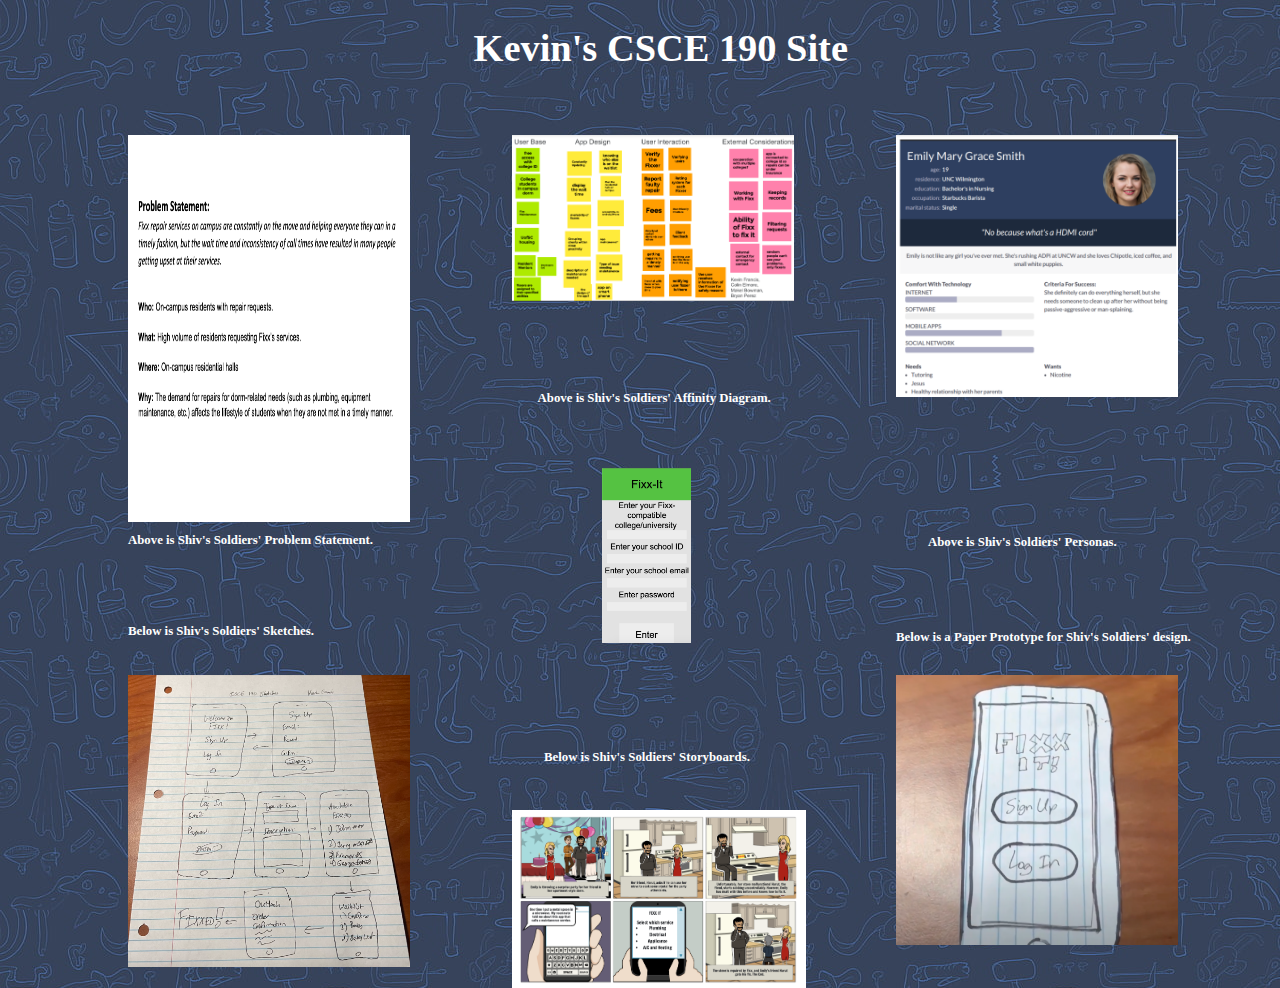
<file: index.html>
<!DOCTYPE html>
<html>
    <head>
        <title>CSCE 190: Kevin Francis</title>
        <link rel="stylesheet" href="styles.css">
    </head>
    <body>
        <h1>Kevin's CSCE 190 Site </h1>
        <section class= "assignment">
            <a href="files/ProblemStatement.pdf">
                <img src="images/ProblemStatement.png" class = "ProblemImage"> 
            </a>  
            <h2>
                Above is Shiv's Soldiers' Problem Statement. 
            </h2>        
            <a href="files/AffinityDiagram.pdf">
                <img src="images/AffinityDiagram.png" class = "AffinityImage"> 
            </a>  
            <h3>
                Above is Shiv's Soldiers' Affinity Diagram. 
            </h3>  
            <a href="files/Personas.pdf">
                <img src="images/Personas.png" class = "PersonasImage"> 
            </a>  
            <h4>
                Above is Shiv's Soldiers' Personas. 
            </h4>   
            <a href="files/Sketches.pdf">
                <img src = "images/Sketches.png" class = "Sketches">
            </a>

            <div>
                <a href="files/src/index.html">
                    <img src="images/ProtoImage.png" class="protoimg">
                </a>
            </div>

            <h5>
                Below is Shiv's Soldiers' Sketches.
            </h5>
            <a href = "files/Storyboards.pdf">
                <img src = "images/Storyboard.png" class = "Storyboard">
            </a>
            <h6>
                Below is Shiv's Soldiers' Storyboards.
            </h6>

            <a href = "https://www.youtube.com/watch?v=zCqPDv4jMdE&t=12s">
                <img src = "images/PPrototyping.png" class = "PPrototyping">
            </a>
            <h8>
                Below is a Paper Prototype for Shiv's Soldiers' design.
            </h8>
        </section>

    </body>
</html>
</file>
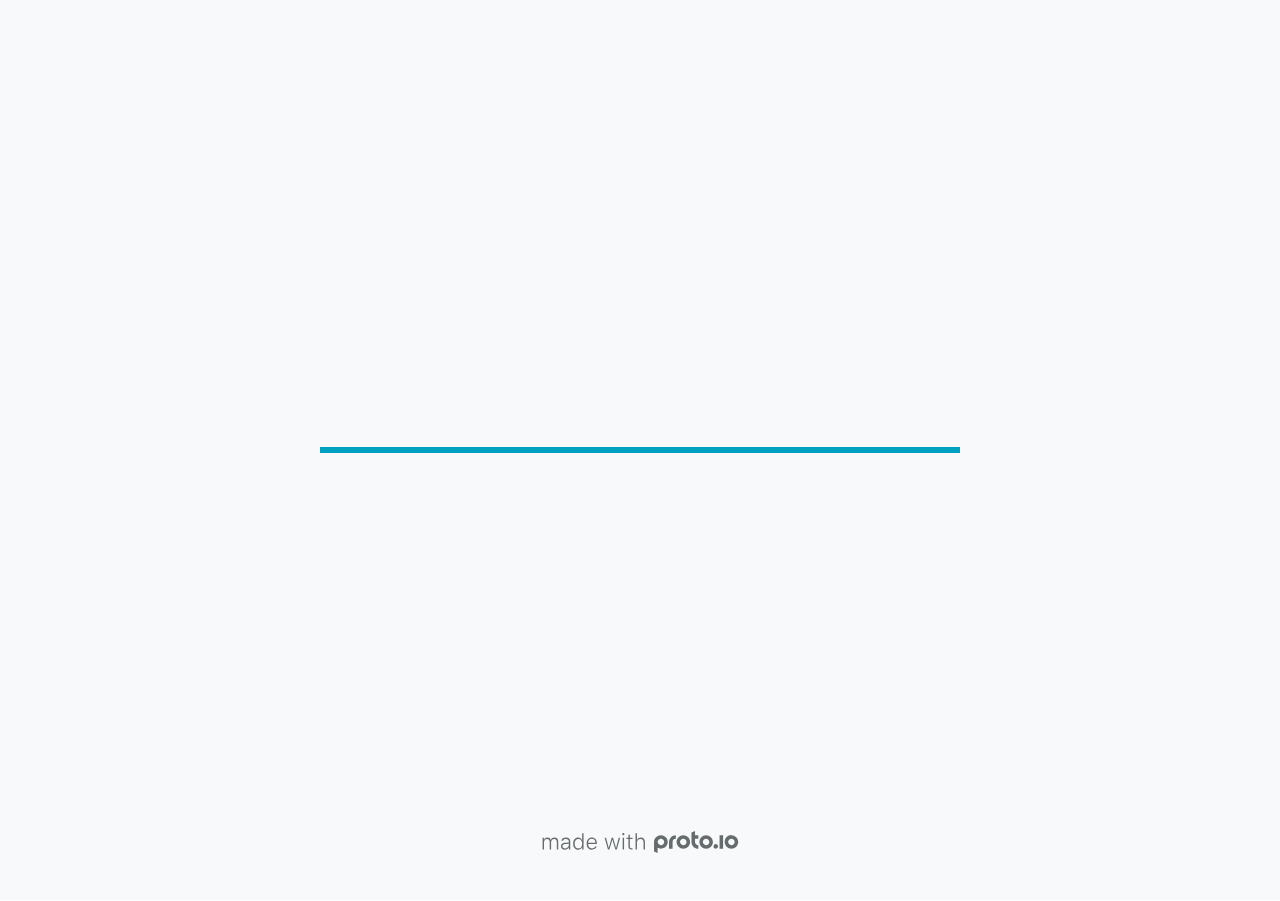
<file: files/src/index.html>
<!DOCTYPE HTML>
	<head>

		<meta charset="utf-8">

		<title>Fixx-It - Proto.io</title>

		
			<meta name="HandheldFriendly" content="True">
			<meta name="MobileOptimized" content="390"> 

			
			
			
			<meta name="viewport" content="minimum-scale=1.00, maximum-scale=1.00, initial-scale=1.00, user-scalable=no, shrink-to-fit=no" />

			
				<meta name="apple-mobile-web-app-capable" content="yes" />
				<meta name="apple-mobile-web-app-status-bar-style" content="black-translucent" />
			

			<meta name="format-detection" content="telephone=no">


			

            
            <link rel="icon" sizes="192x192" href="./src/assets/branding/android-icon-hires.png">
            <link rel="icon" sizes="128x128" href="./src/assets/branding/android-icon.png">

            
            <link href="./src/assets/branding/apple-touch-icon-retina180.png" sizes="180x180" rel="apple-touch-icon">

            
            <link href="./src/assets/branding/apple-touch-icon-retina.png" sizes="114x114" rel="apple-touch-icon">

            
            <link href="./src/assets/branding/apple-touch-icon.png" sizes="57x57" rel="apple-touch-icon">

            
            <link href="./src/assets/branding/startup.png" media="(device-width: 320px)" rel="apple-touch-startup-image">

            
            <link href="./src/assets/branding/startup-retina.png" media="(device-width: 320px) and (device-height: 480px) and (-webkit-device-pixel-ratio: 2)" rel="apple-touch-startup-image">

            
            <link href="./src/assets/branding/startup-568.png" media="(device-width: 320px) and (device-height: 568px) and (-webkit-device-pixel-ratio: 2)" rel="apple-touch-startup-image">

            
            <link href="./src/assets/branding/startup-retina-6.png" media="(device-width: 375px) and (device-height: 667px) and (orientation: portrait) and (-webkit-device-pixel-ratio: 2)" rel="apple-touch-startup-image">

            
            <link href="./src/assets/branding/startup-retina-6plus.png" media="(device-width: 414px) and (device-height: 736px) and (orientation: portrait) and (-webkit-device-pixel-ratio: 3)" rel="apple-touch-startup-image">

            
            <link href="./src/assets/branding/startup-retina-6plus-landscape.png" media="(device-width: 414px) and (device-height: 736px) and (orientation: landscape) and (-webkit-device-pixel-ratio: 3)" rel="apple-touch-startup-image">

            
            <link href="./src/assets/branding/startup-ipad.png" media="(device-width: 768px) and (orientation: portrait)" rel="apple-touch-startup-image">

            
            <link href="./src/assets/branding/startup-ipad-landscape.png" media="(device-width: 768px) and (orientation: landscape)" rel="apple-touch-startup-image">

            
            <link href="./src/assets/branding/startup-ipad-retina.png" media="(device-width: 768px) and (orientation: portrait) and (-webkit-device-pixel-ratio: 2)" rel="apple-touch-startup-image">

            
            <link href="./src/assets/branding/startup-ipad-landscape-retina.png" media="(device-width: 768px) and (orientation: landscape) and (-webkit-device-pixel-ratio: 2)" rel="apple-touch-startup-image">

            
            <link href="./src/assets/branding/startup-ipad-pro.png" media="(device-width: 1024px) and (orientation: portrait) and (-webkit-device-pixel-ratio: 2)" rel="apple-touch-startup-image">

            
            <link href="./src/assets/branding/startup-ipad-pro-landscape.png" media="(device-width: 1024px) and (orientation: landscape) and (-webkit-device-pixel-ratio: 2)" rel="apple-touch-startup-image">

			<meta http-equiv="cleartype" content="on"> 


			 
		    <script type="text/javascript" src="./scripts/plugins/jquery/jquery.js"></script>

			
				<link rel="stylesheet" href="./stylesheets/player-export.css" />
				<script type="text/javascript" src="./scripts/player-export.js"></script>
			

			
			<script type="text/javascript" src="./libraries/common/components.js"></script> 
			<link type="text/css" rel="Stylesheet" href="./libraries/common/components.1.00.css" /> 

			
					<script type="text/javascript" src="./libraries/ios9/components.js"></script> 
					<link type="text/css" rel="Stylesheet" href="./libraries/ios9/components.1.00.css" /> 
				
				<script type="text/javascript" src="./data/data.js"></script> 
			

		<style>
			body { width: 390px; height: 844px; }
			.landscape, .landscape .prx-page { min-height: 390px; }
			.portrait, .portrait .prx-page { min-height: 844px; }
		</style>

		<script type="text/javascript">

			prx.ver = '6.8.12.0';
			prx.url.account = 'https://colinelmore.proto.io';
			prx.url.staticassets = 'https://gal.proto.io';
			prx.url.devices = 'https://dteyv52hbg2at.cloudfront.net/devices';
			prx.url.static = 'https://dteyv52hbg2at.cloudfront.net';
			prx.url.siteurl = 'proto.io';
			prx.url.crossmsg = 'https://colinelmore.proto.io';

			prx.nodejsassetsserver = {};
			prx.nodejsassetsserver.host = ".proto.io";
			prx.nodejsassetsserver.subdomainprefix = "https://a3";
			prx.nodejsassetsserver.maxsubdomains = "20";

			prx.device_library = 'ios9';
			prx.devices[prx.device] = {
				name: prx.device
				,defaultOrientation: 'portrait'
				,portrait_applies: 1 //new
				,portrait: [390,844]
				,landscape_applies: 1 //new
				,landscape: [844,390]
				,allow_orientation_change: 1 //new
				,statusbar_skin: 'default' // new
				,statusbarheightportrait: 0
				,statusbarheightlandscape: 0
				,navigationbar_skin: 'default' //new
				,navigationbarheightportrait: 0
				,navigationbarheightlandscape: 0
				,normalportrait: [390,844]
				,normallandscape: [844,390]
				,device_s3bucket: 'd745dfc1-3990-4cd7-b321-932497072f14'
				,dpr: '1.00'
				,deviceType: "iphone13"
                ,showiPhoneXNotch: false
                ,hasCustomSkinNotch: false
				,appleWatchRoundedCorners: false
				,scrollType: "default"
				,initialscale: 1.00
				,targetdensitydpi: "device-dpi"
			}
			// save a copy of the device in the player state
			prx.currentPlayerStatus.projectDevice = prx.toolbox.clone(prx.devices[prx.device]);
			prx.currentPlayerStatus.targetDevice = {"ISANDROIDTABLET":0,"ISIPOD":0,"ISCHROME":0,"ISIOS":1,"ISMSIE":0,"ISMOZILLA":0,"isAndroid-Pad":0,"ISOPERA":0,"ISWEBKIT":0,"SOSVERSION":{"CBUILDVER":"","CMAJORVER":"","CMINORVER":"","CTEXT":"","IMINORVER":0,"IMAJORVER":0,"IBUILDVER":0},"ISIPAD":0,"ISMOBILE":1,"ISSAFARI":0,"ISIPHONE":1,"ISWINDOWS":0,"ISWINDOWSTOUCH":0,"ISDEVICE":1,"ISANDROID":0,"ISCUSTOM":0};
			prx.releaseChannel = 'stable';

			prx.projectsettings.id = 'bebd81ef-e37d-4693-b342-e2d7700357f3';
			prx.projectsettings.s3b = 'colinelmore-1384754-a6f5efda-0119-634c-d7b935c896cb3509';
			prx.projectsettings.account = 'colinelmore';
			prx.projectsettings.statusbar = '0'; 
			prx.projectsettings.statusbarapplies = '0';
			prx.projectsettings.navigationbar = '0';
			prx.projectsettings.navigationbarapplies = '0';
			prx.projectsettings.initialpageid = -1;
			
			
			prx.projectsettings.flashactions = 1;
			prx.projectsettings.gatrackingcode = '';

			prx.export2html = '1' == true;
			prx.mobPlayer = 0;

			prx.user.country = 'US';

			prx.s3Links = []; 
			var sLinkedAssets = [];
			

			prx.csrf_token = 'E29FB96CE12CD6D0D8D3B8900FE5BF7465E4CC1B230769760C9C14F892959D56';

            

            
                            prx.assetsAccessToken = "eyJ0eXAiOiJKV1QiLCJhbGciOiJIUzI1NiJ9.eyJkIjp7InVpZCI6Ii0xIiwicHJvamVjdF9pZCI6ImJlYmQ4MWVmLWUzN2QtNDY5My1iMzQyLWUyZDc3MDAzNTdmMyJ9LCJ2IjowLCJleHAiOjE2Njk0MzI4ODQsImlhdCI6MTY2OTI1Mjg4NH0.PrFoQr8pQxX0G-AMfrU67qCIaRLAbemDqVaCv9uhVRA";

			prx.iniPlayer.iniPreLoad();

		</script>
	</head>

	

			<body class="player device-cursor-touch mobile-device-true " " id="mbd" >

				
				<div id="window-wrapper">
					<div id="dragarea"></div>
					<div id="statusbar"></div>
					<div id="underlay" style=""></div>

					<div class="prx-page" data-role="page" id="p-1" data-id="1"></div>
					
								<div class="prx-page" data-role="page" id="p-2" data-id="2"></div>
							
								<div class="prx-page" data-role="page" id="p-3" data-id="3"></div>
							
								<div class="prx-page" data-role="page" id="p-4" data-id="4"></div>
							
								<div class="prx-page" data-role="page" id="p-5" data-id="5"></div>
							
								<div class="prx-page" data-role="page" id="p-6" data-id="6"></div>
							
					<div id="navigationbar"></div>
					<div id="overlay"></div>
					<div id="trash"></div>
					<div id="quick-audios"></div>
				</div>

				 
			<div id="loader-wrapper">
				
				<div class="progress">
					<div class="progress-bar"></div>
				</div>
				<div id="poweredby"></div>
			</div>
			


			</body>
		

</html>
</file>
<file: styles.css>
h1 {
    position: absolute;
    top: 0%;
    left: 37%;
    color: white;
    font-family: 'Segoe UI';
    font-size: 3vw;
}
body {
    background-image: url("images/toolsbackground.jpeg");
}
.assignment .ProblemImage {
    top: 15%;
    left: 10%;
    position: absolute;
    width: 22%;  
    height: 43%;   
}
h2 {
    top: 58%;
    left: 10%;
    position: absolute;
    color: white;
    font-family: 'Segoe UI';
    font-size: 1vw;
}
.assignment .AffinityImage {
    top: 15%;
    left: 40%;
    position: absolute;
    width: 22%;  
    height: auto;   
}
h3 {
    top: 42%;
    left: 42%;
    position: absolute;
    color: white;
    font-family: 'Segoe UI';
    font-size: 1vw;
}
.assignment .PersonasImage {
    top: 15%;
    left: 70%;
    position: absolute;
    width: 22%;  
    height: auto;   
}
h4 {
    top: 57.5%;
    left: 72.5%;
    position: absolute;
    color: white;
    font-family: 'Segoe UI';
    font-size: 1vw;
}
.assignment .Sketches {
    top: 75%;
    left: 10%;
    position: absolute;
    width: 22%;  
    height: auto; 
}

h5 {
    top: 67%;
    left: 10%;
    position: absolute;
    color: white;
    font-family: 'Segoe UI';
    font-size: 1vw;
}

.assignment .Storyboard {
    top: 90%;
    left: 40%;
    position: absolute;
    width: 23%;  
    height: auto;   
}
h6 {
    top: 80%;
    left: 42.5%;
    position: absolute;
    color: white;
    font-family: 'Segoe UI';
    font-size: 1vw;
}

.assignment .PPrototyping {
    top: 75%;
    left: 70%;
    position: absolute;
    width: 22%;  
    height: auto;   
}

h8 {
    top: 70%;
    left: 70%;
    position: absolute;
    color: white;
    font-family: 'Segoe UI';
    font-size: 1vw;
    font-weight: bold;
}

.protoimg {
    top: 52%;
    left: 47%;
    width: 7%;
    height: auto;
    position: absolute;
  }
</file>
<file: files/src/stylesheets/player-export.css>
/*!
 * 
 *                                                                       
 *                              ::;;;;                                   
 *    ::,,,,::    ::,,  ,,,,::::::11ii::,,::,,,,::      ::::,,::,,,,::   
 *  ,,111111ii,,::1111::111111ii::111111::111111ii,,    ii11,,ii111111,, 
 *  11ii::;;11;;ii11::iiii::;;11;;11ii::ii11::::11ii    ii11;;11;;::ii11 
 *  11;;  ::11ii11;;::11ii  ::11ii11ii,,iiii..  iiii    ii11;;11::  ;;11 
 *  1111;;ii11;;11;;,,ii11::ii11;;ii11;;;;11;;;;11;;;;;;ii11::11ii;;11ii 
 *  11111111;;::11;;  ::ii1111;;  ::ii11::ii1111ii::11ii;;11,,;;1111ii:: 
 *  11;;,,::  ,,::,,      ::,,        ::::  ::::    ,,,,::::    ::,,     
 *  ;;;;                                                                 
 *                                                                       
 *  Build: 11/22/2022, 11:16:29 AM
 */

/*!
 * Waves v0.5.5
 * http://fian.my.id/Waves
 *
 * Copyright 2014 Alfiana E. Sibuea and other contributors
 * Released under the MIT license
 * https://github.com/fians/Waves/blob/master/LICENSE
 */.mask-inner{position:relative;background-size:100% 100%;background-repeat:no-repeat}.mask-inner .mask-inner{transform:none!important}.mask-border .mborder,.mask-filter{height:100%;width:100%}.mask-border .mborder{border:1px solid hsla(0,0%,100%,.8);position:absolute;pointer-events:none}.mask-border .area-border{border:1px solid #00a1c0;left:0;top:0;position:absolute;transform-origin:0 0;box-sizing:border-box}.mask-border .mask-radius{width:100%;height:100%;overflow:hidden;position:absolute}.mask-border .mask-radius .mask-radius-border{position:relative;width:100%;height:100%;border:1px solid hsla(0,0%,100%,.8)}.mask-border.hide-handles .prx-resizable-handle{opacity:0;pointer-events:none!important}.mask-border.hide-handles .area-border{border:1px dashed #b4bcbf}.mask-wrapper{overflow:hidden;height:100%;pointer-events:none}.mask-wrapper.borderPos-inside{box-sizing:border-box}.mask-wrapper.borderPos-outside{width:100%;height:100%}.mask-wrapper.borderPos-outside .mask-inner{box-sizing:content-box}.mask-edit-mode-handles{pointer-events:none}.mask-edit-mode-handles.hide-handles .prx-resizable-handle,.mask-edit-mode-handles.hide-handles .prx-rotate-handle{opacity:0;pointer-events:none!important}.mask-edit-mode-handles.hide-handles .xborder{border-color:#b4bcbf!important}abbr,address,article,aside,audio,b,blockquote,body,caption,cite,code,dd,del,dfn,div,dl,dt,em,fieldset,figure,footer,form,h1,h2,h3,h4,h5,h6,header,hgroup,html,i,iframe,img,ins,kbd,label,legend,li,mark,menu,nav,object,ol,p,pre,q,samp,section,small,span,strong,sub,sup,table,tbody,td,tfoot,th,thead,time,tr,ul,var,video{margin:0;padding:0;border:0;outline:0;font-size:100%;background:transparent}article,aside,details,figcaption,figure,footer,header,hgroup,nav,section{display:block}audio,canvas,video{display:inline-block;*display:inline;*zoom:1}[hidden],audio:not([controls]){display:none}html{font-size:100%;-webkit-text-size-adjust:100%;-ms-text-size-adjust:100%}body{margin:0;font-size:13px}body,button,input,select,textarea{font-family:sans-serif;color:#222}a{color:#00e}a:visited{color:#551a8b}a:hover{color:#06e}a:focus{outline:thin dotted}a:active,a:hover{outline:0}abbr[title]{border-bottom:1px dotted}b,strong{font-weight:700}blockquote{margin:1em 40px}dfn{font-style:italic}hr{display:block;height:1px;border:0;border-top:1px solid #ccc;margin:1em 0;padding:0}ins{background:#ff9;text-decoration:none}ins,mark{color:#000}mark{background:#ff0;font-style:italic;font-weight:700}code,kbd,pre,samp{font-family:monospace,serif;_font-family:courier new,monospace;font-size:1em}pre{white-space:pre;white-space:pre-wrap;word-wrap:break-word}q{quotes:none}q:after,q:before{content:"";content:none}small{font-size:85%}sub,sup{font-size:75%;line-height:0;position:relative;vertical-align:baseline}sup{top:-.5em}sub{bottom:-.25em}ol,ul{margin:1em 0;padding:0 0 0 40px}dd{margin:0 0 0 40px}nav ol,nav ul{list-style:none;list-style-image:none;margin:0;padding:0}img{border:0;-ms-interpolation-mode:bicubic}svg:not(:root){overflow:hidden}figure,form{margin:0}fieldset{margin:0}fieldset,legend{border:0;padding:0}legend{*margin-left:-7px}button,input,select,textarea{font-size:100%;margin:0;vertical-align:baseline;*vertical-align:middle}button,input{line-height:normal;*overflow:visible}table button,table input{*overflow:auto}[role=button],button,input[type=button],input[type=reset],input[type=submit]{-webkit-appearance:button}input[type=checkbox],input[type=radio]{box-sizing:border-box;padding:0}input[type=search]{-webkit-appearance:textfield;-moz-box-sizing:content-box;-webkit-box-sizing:content-box;box-sizing:content-box}input[type=search]::-webkit-search-decoration{-webkit-appearance:none}button::-moz-focus-inner{border:0;padding:0}textarea{overflow:auto;vertical-align:top;resize:vertical}input:invalid,textarea:invalid{background-color:#f0dddd}table{border-collapse:collapse;border-spacing:0}td{vertical-align:top}.nocallout{-webkit-touch-callout:none}textarea[contenteditable]{-webkit-appearance:none}.gifhidden{position:absolute;left:-100%}.ir{display:block;border:0;text-indent:-999em;overflow:hidden;background-color:transparent;background-repeat:no-repeat;text-align:left;direction:ltr}.ir br{display:none}.hidden{display:none!important;visibility:hidden}.visuallyhidden{border:0;clip:rect(0 0 0 0);height:1px;margin:-1px;overflow:hidden;padding:0;position:absolute;width:1px}.visuallyhidden.focusable:active,.visuallyhidden.focusable:focus{clip:auto;height:auto;margin:0;overflow:visible;position:static;width:auto}.invisible{visibility:hidden}.clearfix:after,.clearfix:before{content:"";display:table}.clearfix:after{clear:both}.clearfix{*zoom:1}@media print{*{background:transparent!important;color:#000!important;text-shadow:none!important;filter:none!important;-ms-filter:none!important}a,a:visited{text-decoration:underline}a[href]:after{content:" (" attr(href) ")"}abbr[title]:after{content:" (" attr(title) ")"}.ir a:after,a[href^="#"]:after,a[href^="javascript:"]:after{content:""}blockquote,pre{border:1px solid #999;page-break-inside:avoid}thead{display:table-header-group}img,tr{page-break-inside:avoid}img{max-width:100%!important}@page{margin:.5cm}h2,h3,p{orphans:3;widows:3}h2,h3{page-break-after:avoid}}#eval-iframe{display:none}body{-webkit-appearance:none;-webkit-box-flex:1;-webkit-touch-callout:none;-webkit-tap-highlight-color:rgba(0,0,0,0)}*{-webkit-user-select:none;-khtml-user-select:none;-moz-user-select:-moz-none;-o-user-select:none;user-select:none}input,textarea{-webkit-user-select:text;-khtml-user-select:text;-moz-user-select:text;-o-user-select:text;user-select:text}#dragarea{font-family:Helvetica,Arial,sans-serif;text-align:left}.text{height:95%;overflow:auto}.wrap{overflow:hidden}.pos,.spos{position:absolute}.action-highlight{position:absolute;top:0;left:0;height:100%;width:100%;background:rgba(255,255,0,.5);background:rgba(64,208,255,.3);opacity:0;pointer-events:none;-webkit-transition:opacity .2s ease-in;transition:opacity .2s ease-in;border:2px solid #40c8f4;padding:3px;box-sizing:border-box}.action-highlight-simple-visible,.action-highlight-visible{opacity:1}#appModeNote{background-color:#333;border-top:5px solid #000;bottom:0;color:#f0f0f0;display:none;font-family:helvetica;left:0;padding:10px 0;position:fixed;text-align:center;width:100%}#appModeNote em{display:block;font-size:20px;font-weight:700;line-height:26px}#appModeNote span{display:block;font-size:14px;line-height:20px}.hidden{display:none}.prx-page.loadedFrom{display:block}.prx-page.loadedTo{z-index:999999}.prx-page.loadedTo-1{z-index:10000000}.prx-page.loadedTo-2{z-index:10000001}.prx-page.loadedTo-3{z-index:10000002}.prx-page.loadedTo-4{z-index:10000003}.prx-page.loadedTo-5{z-index:10000004}.prx-page.loadedTo-6{z-index:10000005}.prx-page.loadedTo-7{z-index:10000006}.prx-page.loadedTo-8{z-index:10000007}.prx-page.loadedTo-9{z-index:10000008}.prx-page.loadedTo-10{z-index:10000009}.prx-page.loadedTo-11{z-index:10000010}.prx-page.loadedTo-12{z-index:10000011}.prx-page.loadedTo-13{z-index:10000012}.prx-page.loadedTo-14{z-index:10000013}.prx-page.loadedTo-15{z-index:10000014}.prx-page.loadedTo-16{z-index:10000015}.prx-page.loadedTo-17{z-index:10000016}.prx-page.loadedTo-18{z-index:10000017}.prx-page.loadedTo-19{z-index:10000018}.prx-page.loadedTo-20{z-index:10000019}.prx-page.loadedTo-21{z-index:10000020}.prx-page.loadedTo-22{z-index:10000021}.prx-page.loadedTo-23{z-index:10000022}.prx-page.loadedTo-24{z-index:10000023}.prx-page.loadedTo-25{z-index:10000024}.prx-page.loadedTo-26{z-index:10000025}.prx-page.loadedTo-27{z-index:10000026}.prx-page.loadedTo-28{z-index:10000027}.prx-page.loadedTo-29{z-index:10000028}.prx-page.loadedTo-30{z-index:10000029}#navigationbar,#statusbar{background:transparent 0 0;display:block;width:100%;border:0;top:0;position:fixed;z-index:1}#loader-wrapper{background:#f8f9fa;height:100%;left:0;position:fixed;top:0;width:100%;z-index:99999;font-size:11px}#loader-wrapper .progress{position:absolute;top:50%;left:50%;transform:translate(-50%,-50%);-ms-transform:translate(-50%,-50%);-webkit-transform:translate(-50%,-50%);width:50%;height:4px;background-color:#ddd}#loader-wrapper .progress-bar{position:relative;width:0;height:4px;-webkit-transition:.4s linear;-moz-transition:.4s linear;-o-transition:.4s linear;transition:.4s linear;-webkit-transition-property:width,background-color;-moz-transition-property:width,background-color;-o-transition-property:width,background-color;transition-property:width,background-color}#loader-wrapper .progress-bar:before,.progress-bar:after{content:"";position:absolute;top:0;left:0;right:0}#loader-wrapper .progress-bar:before{bottom:0;background-color:#ddd}#loader-wrapper .progress-bar:after{z-index:2;bottom:0;background:#00a1c0}#loader-wrapper #app-icon{position:absolute;top:50%;left:50%;transform:translate(-50%,-150%);-ms-transform:translate(-50%,-150%);-webkit-transform:translate(-50%,-150%);width:114px;height:114px}#loader-wrapper #poweredby{position:absolute;bottom:5%;left:50%;transform:translate(-50%);-ms-transform:translate(-50%);-webkit-transform:translate(-50%);width:100%;height:16px;background-image:url(/images/player/player-logo.svg);background-repeat:no-repeat;background-position:top;background-size:auto 200%;z-index:99999}body{-moz-transition:opacity .3s linear;-o-transition:opacity .3s linear;-webkit-transition:opacity .3s linear;transition:opacity .3s linear}.reloading{background:#fff!important;opacity:0}@media (min-width:481px) and (max-width:1079px){#loader-wrapper .progress,#loader-wrapper .progress-bar{height:4px}}@media (min-width:1080px){#loader-wrapper #poweredby{height:24px}#loader-wrapper .progress,#loader-wrapper .progress-bar{height:6px}}@media (width:1280px) and (height:768px){#loader-wrapper .progress,#loader-wrapper .progress-bar{height:2px}}.pointer-events-none{pointer-events:none!important}body .prx-page{-webkit-trans1form:translate3d(0,0,0)}.prx-page .type-symbol .box{-w1ebkit-transform:translateZ(0)}html{background:transparent}body{background:#fff;overflow:hidden}body.mobile-device-true *{-webkit-text-size-adjust:100%}body.mobile-device-false *{-webkit-text-size-adjust:initial}#window-wrapper{width:100%;height:100%;overflow:hidden;position:relative}#dragarea{background:transparent;display:none}#overlay,#quick-audios,#trash,#underlay{position:absolute;top:0;left:0}#quick-audios,#trash{display:none}.visible{display:block!important}.iScrollHorizontalScrollbar,.iScrollVerticalScrollbar{z-index:auto!important}.overlay{position:fixed;left:0;right:0;bottom:0;top:0}.ui-mobile-viewport-transitioning,.ui-mobile-viewport-transitioning .prx-page{o1verflow:visible!important}.box[style*="z-index:0;"],.box[style*="z-index: 0;"]{z-index:auto!important}.box[data-mpoverlay="1"]{pos1ition:fixed}#temp-for-external-link{display:none}#dragarea,html{background:transparent!important}.hide{display:none!important}*{outline:none}.ghost-component,.ghost-component *,.ghost-component .box *{pointer-events:none!important}#statusbar{position:fixed!important}.prx-page{position:absolute;display:none}.prx-page.prx-page-active,.prx-page[class*=prx-page-transitioning-]{display:block}.prx-page[class*=prx-page-transitioning-]{overflow:hidden}.prx-page.prx-page-transitioning-overlay-in-source,.prx-page.prx-page-transitioning-overlay-out-target{overflow:visible}.prx-page.prx-page-below{z-index:10}.prx-page.prx-page-above{z-index:20}#overlay{z-index:30}.prx-page.prx-page-transition-flip,.prx-page.prx-page-transition-turn{-webkit-backface-visibility:hidden;-moz-backface-visibility:hidden;backface-visibility:hidden}.prx-page.prx-page-transition-turn{-webkit-transform:translateZ(0);-moz-transform:translateZ(0);-webkit-transform-origin:0 center;-moz-transform-origin:0 center;transform-origin:0 center;transform:translateZ(0)}.prx-page.prx-page-transition-flow:not(.prx-page-transition-flow-overlay),.prx-page.prx-page-transition-overlay-top{box-shadow:0 0 20px rgba(0,0,0,.4)}.prx-page-above.prx-page-transition-notificationInWatchOS{transition:background-color .45s ease-out}.prx-page-above.prx-page-transition-notificationInWatchOS.prx-page-transition-notificationInWatchOS-notification-in{background-color:transparent!important;transition:background-color 0s ease-out}.device-cursor-touch,.device-cursor-touch *{cursor:url(/images/player/touch-cursor-64.png) 32 32,default!important;cursor:-webkit-image-set(url("/images/player/touch-cursor-64.png") 1x,url("/images/player/touch-cursor-64@2x.png") 2x) 32 32,default!important}.device-cursor-web,.device-cursor-web *{cursor:default}.device-cursor-web .delayedtap,.device-cursor-web .delayedtap *,.device-cursor-web .interaction-click,.device-cursor-web .interaction-click *,.device-cursor-web .interaction-tap,.device-cursor-web .interaction-tap *,.device-cursor-web .release,.device-cursor-web .release *,.device-cursor-web .touch,.device-cursor-web .touch *{cursor:pointer;cursor:hand}.device-cursor-web [data-component-type=text]{cursor:default}.device-cursor-web .move,.device-cursor-web .move *{cursor:move}.device-cursor-web input,.device-cursor-web textarea{cursor:text}.do-chrome-fix #window-wrapper{-webkit-perspective:1}.do-chrome-fix .pos{-webkit-backface-visibility:hidden;-webkit-transform:translateZ(0)}.do-chrome-fix *{-w1ebkit-transform:translateZ(0) scale(1) scaleX(1) skew(0deg,0deg) skewX(0deg) skewY(0deg) rotateX(0deg) rotateY(0deg) rotate(0deg)}.do-chrome-fix.dont-do-chrome-fix #window-wrapper{-webkit-perspective:none}.do-chrome-fix.dont-do-chrome-fix .pos{-webkit-backface-visibility:visible;-webkit-transform:none}.prx-page-transitioning:not(.prx-page-transitioning-overlay-in-source):not(.loadedFrom) [data-mpoverlay="1"]{display:none}#fps{position:fixed;z-index:9999;font-size:18px;top:20px;left:20px;background:rgba(0,0,0,.8);border-radius:6px;color:#fff;padding:3px 10px}#fps,.cbutton{pointer-events:none}.cbutton{position:absolute;display:inline-block;padding:0;border:none;background:none;color:#286aab;font-size:1.4em;overflow:visible;-webkit-transition:color .7s;transition:color .7s;-webkit-tap-highlight-color:rgba(0,0,0,0)}.cbutton.cbutton--click,.cbutton:focus{outline:none;color:#3c8ddc}.cbutton:after{position:absolute;width:100%;height:100%;border-radius:50%;content:"";opacity:0;pointer-events:none}.cbutton--effect-jelena:after{border:3px solid hsla(0,0%,82.7%,.7)}.cbutton--effect-jelena.cbutton--click:after{-webkit-animation:anim-effect-jelena .3s ease-out forwards;animation:anim-effect-jelena .3s ease-out forwards}@-webkit-keyframes anim-effect-jelena{0%{opacity:1;-webkit-transform:scale3d(.6,.6,1);transform:scale3d(.6,.6,1)}to{opacity:0;-webkit-transform:scale3d(1.2,1.2,1);transform:scale3d(1.2,1.2,1)}}@keyframes anim-effect-jelena{0%{opacity:1;-webkit-transform:scale3d(.5,.5,1);transform:scale3d(.5,.5,1)}to{opacity:0;-webkit-transform:scale3d(1.2,1.2,1);transform:scale3d(1.2,1.2,1)}}.cbutton--effect-sanja:after{background:hsla(0,0%,75.3%,.3)}.cbutton--effect-sanja.cbutton--click:after{-webkit-animation:anim-effect-sanja 1s ease-out forwards;animation:anim-effect-sanja 1s ease-out forwards}@-webkit-keyframes anim-effect-sanja{0%{opacity:1;-webkit-transform:scale3d(.5,.5,1);transform:scale3d(.5,.5,1)}25%{opacity:1;-webkit-transform:scaleX(1);transform:scaleX(1)}to{opacity:0;-webkit-transform:scaleX(1);transform:scaleX(1)}}@keyframes anim-effect-sanja{0%{opacity:1;-webkit-transform:scale3d(.5,.5,1);transform:scale3d(.5,.5,1)}25%{opacity:1;-webkit-transform:scaleX(1);transform:scaleX(1)}to{opacity:0;-webkit-transform:scaleX(1);transform:scaleX(1)}}#log{position:fixed;z-index:9999;font-size:24px;top:20px;right:20px;pointer-events:none}.watchOSscrollbars .iScrollVerticalScrollbar{position:fixed!important;width:12px!important;background-color:hsla(0,0%,100%,.3)!important;border-radius:8px!important;z-index:99999!important}.watchOSscrollbars .iScrollIndicator{background:#fff!important;border-radius:8px!important;left:2px!important;width:8px!important}.applewatch-rounded-corners{-webkit-clip-path:inset(0 0 0 0 round 63px);clip-path:inset(0 0 0 0 round 63px)}.group-action-prediv{position:absolute}.player .type-symbol.type-symbol-transparent .group-action-prediv{pointer-events:auto}.initialise-hidden-container{display:block!important;visibility:hidden!important}.a-enter-vr{height:0!important}.fullscreen-vr .prx-page{transform:none!important;position:fixed!important}

/*!
 * Waves v0.5.5
 * http://fian.my.id/Waves
 *
 * Copyright 2014 Alfiana E. Sibuea and other contributors
 * Released under the MIT license
 * https://github.com/fians/Waves/blob/master/LICENSE
 */.waves-effect{position:relative;overflow:hidden}.waves-effect.box{position:absolute}.waves-effect .waves-ripple{position:absolute;border-radius:50%;width:100px;height:100px;margin-top:-50px;margin-left:-50px;opacity:0;background-color:rgba(0,0,0,.2);pointer-events:none}.waves-effect.waves-light .waves-ripple{background-color:hsla(0,0%,100%,.4)}.waves-button,.waves-circle{-webkit-mask-image:-webkit-radial-gradient(circle,#fff 100%,#000 0);mask-image:radial-gradient(circle,#fff 100%,#000 0)}.waves-button,.waves-button-input,.waves-button:hover,.waves-button:link,.waves-button:visited{white-space:nowrap;vertical-align:middle;cursor:pointer;border:none;outline:none;color:inherit;background-color:transparent;font-size:14px;text-align:center;text-decoration:none;z-index:1}.waves-button{padding:10px 15px;border-radius:2px}.waves-button-input{margin:0;padding:10px 15px}.waves-input-wrapper{border-radius:2px;vertical-align:bottom}.waves-input-wrapper.waves-button{padding:0}.waves-input-wrapper .waves-button-input{position:relative;top:0;left:0;z-index:1}.waves-block{display:block}a.waves-effect .waves-ripple{z-index:-1}#loader-wrapper #poweredby{background-image:url(../images/player/player-logo.svg)!important}.device-cursor-touch,.device-cursor-touch *{cursor:url(../images/player/touch-cursor-64.png) 32 32,default!important;cursor:-webkit-image-set(url("../images/player/touch-cursor-64.png") 1x,url("../images/player/touch-cursor-64@2x.png") 2x) 32 32,default!important}
</file>
<file: files/src/libraries/common/components.1.00.css>
.type-shapes .shape-wrapper{width:100%;height:100%;-moz-box-sizing:border-box;-webkit-box-sizing:border-box;box-sizing:border-box;background-clip:content-box}.type-shapes .shapes-text-container{position:absolute;top:0;left:0;right:0;display:table;width:100%;height:100%;text-align:center}.type-shapes .shapes-text-container>span{display:table-cell;vertical-align:middle}.type-shapes svg{overflow:visible}.player .type-symbol{overflow:hidden}.player .type-symbol.symbol-scroll{-webkit-perspective:1000}.player .type-symbol.type-symbol-transparent{pointer-events:none !important}.player .type-symbol.type-symbol-transparent .box{pointer-events:auto}.type-symbol.fullscreen{transform:none !important;width:100vw !important;height:100vh !important}.type-symbol>.type-symbol-hover-message,.type-symbol.ui-draggable-dragging:hover>.type-symbol-hover-message,.type-symbol.prx-resizable-resizing:hover>.type-symbol-hover-message{display:none;position:absolute;color:#fff;font-family:Helvetica,Arial,sans-serif !important;background:rgba(0,0,0,.7);top:50%;left:50%;text-align:center;position:absolute;pointer-events:none;width:70px;height:30px;line-height:15px;font-size:10px !important;border-radius:3px;margin:-20px 0 0 -40px;padding:5px}.type-symbol:hover>.type-symbol-hover-message{display:block}.type-vrsymbol.fullscreen{transform:none !important;width:100vw !important;height:100vh !important}.type-vrsymbol.fullscreen canvas{width:100vw !important;height:100vh !important}.type-vrsymbol>.type-vrsymbol-hover-message,.type-vrsymbol.ui-draggable-dragging:hover>.type-vrsymbol-hover-message,.type-vrsymbol.prx-resizable-resizing:hover>.type-vrsymbol-hover-message{display:none;position:absolute;color:#fff;font-family:Helvetica,Arial,sans-serif !important;background:rgba(0,0,0,.7);top:50%;left:50%;text-align:center;position:absolute;pointer-events:none;width:70px;height:30px;line-height:15px;font-size:10px !important;border-radius:3px;margin:-20px 0 0 -40px;padding:5px}.type-vrsymbol:hover>.type-vrsymbol-hover-message{display:block}.type-text.v2-text .text-contents{o1verflow:hidden;width:100%;height:100%}.type-text.v2-text.box [data-editableProperty]{word-wrap:break-word !important}.type-text .autoresize{white-space:nowrap}.player .type-text .autoResize-true{white-space:nowrap}.type-richtext p{margin:0;line-height:normal}.type-rectangle .inner-rec{position:absolute;width:100%;height:100%;-moz-box-sizing:border-box;-webkit-box-sizing:border-box;box-sizing:border-box;background-clip:content-box}.type-rectangle .shapes-image-background{top:0;left:0;width:100%;height:100%;position:absolute;background-position:center;background-repeat:no-repeat}.type-rectangle[data-shape-type=oval] .shapes-image-background{border-radius:50%}.type-rectangle .shapes-text-container{display:table;width:100%;height:100%;text-align:center}.type-rectangle .shapes-text-container>span{display:table-cell;vertical-align:middle}.type-horizontalline .inner{width:100%;height:0}.type-verticalline .inner{width:0;height:100%}.type-actionarea .inner-rec{width:100%;height:100%}.type-actionarea .inner-rec div{width:100%;height:100%;background:#40c8f4;opacity:.4;-moz-box-sizing:border-box;-webkit-box-sizing:border-box;box-sizing:border-box}.type-actionarea .inner-rec div:before{content:" ";display:block;position:absolute;top:50%;left:50%;width:24px;height:24px;margin:-12px 0 0 -12px}.player .type-actionarea .inner-rec div{background:transparent}.player .type-actionarea .inner-rec div:before{background-image:none}.type-image,.type-image .type-image-wrapper{background:0 0 repeat;background-size:100% 100%;width:100%;height:100%;background-clip:content-box}.type-image .type-image-wrapper.type-image-svg{background:center center no-repeat;background-size:contain}.type-image .type-image-wrapper img{display:none}.player .type-image .type-image-wrapper.gif img{display:block !important;width:1px;height:1px;opacity:.1}.type-image.type-image-repeater,.type-image.type-image-repeater .type-image-wrapper{background-size:auto}.type-image .image-inner{width:100%;height:100%}.type-image .image-inner.borderPos-inside .type-image-wrapper{box-sizing:border-box;background-origin:border-box}.type-image .image-inner.borderPos-outside{display:-webkit-box;display:-moz-box;display:-ms-flexbox;display:-webkit-flex;display:flex;-moz-flex-flow:row;-ms-flex-flow:row;-webkit-flex-flow:row;flex-flow:row;-moz-box-orient:horizontal;-ms-box-orient:horizontal;-webkit-box-orient:horizontal;box-orient:horizontal;-ms-align-items:center;-webkit-align-items:center;align-items:center;-ms-box-align:center;-webkit-box-align:center;box-align:center;-ms-flex-align:center;-webkit-flex-align:center;flex-align:center;-ms-justify-content:center;-webkit-justify-content:center;justify-content:center;-ms-box-pack:center;-webkit-box-pack:center;box-pack:center;-ms-flex-pack:center;-webkit-flex-pack:center;flex-pack:center}.type-image .image-inner.borderPos-outside .type-image-wrapper{-ms-flex-shrink:0;-webkit-flex-shrink:0;flex-shrink:0;box-sizing:content-box}.type-image>.type-image-hover-message,.type-image.ui-draggable-dragging:hover>.type-image-hover-message,.type-image.prx-resizable-resizing:hover>.type-image-hover-message{display:none;position:absolute;color:#fff;font-family:Helvetica,Arial,sans-serif !important;background:rgba(0,0,0,.7);top:50%;left:50%;text-align:center;position:absolute;pointer-events:none;width:70px;height:30px;line-height:15px;font-size:10px !important;border-radius:3px;margin:-20px 0 0 -40px;padding:5px}.type-image:hover>.type-image-hover-message{display:block}.type-placeholder .bg{position:absolute;width:100%;height:100%;-moz-box-sizing:border-box;-webkit-box-sizing:border-box;box-sizing:border-box}.type-placeholder .diagonal{border:0px solid transparent;position:absolute;-moz-box-sizing:border-box;-webkit-box-sizing:border-box;box-sizing:border-box}.type-placeholder .diagonal1{-moz-transform-origin:0 0;-webkit-transform-origin:0 0;-o-transform-origin:0 0;transform-origin:0 0}.type-placeholder .diagonal2{-moz-transform-origin:right top;-webkit-transform-origin:right top;-o-transform-origin:right top;transform-origin:right top}.type-placeholder .contents{width:100%;height:100%;display:-webkit-box;display:-moz-box;display:-ms-flexbox;display:-webkit-flex;display:flex;-ms-justify-content:center;-webkit-justify-content:center;justify-content:center;-ms-box-pack:center;-webkit-box-pack:center;box-pack:center;-ms-flex-pack:center;-webkit-flex-pack:center;flex-pack:center;-ms-align-items:center;-webkit-align-items:center;align-items:center;-ms-box-align:center;-webkit-box-align:center;box-align:center;-ms-flex-align:center;-webkit-flex-align:center;flex-align:center}.type-placeholder .contents>span{display:inline-block}.type-placeholder .contents span[data-editableproperty]:empty{padding:0}.type-webview .webview-scroll-wrapper{width:100%;height:100%;-webkit-overflow-scrolling:touch;overflow:auto}.type-webview iframe{width:100%;height:100%;border:none}.type-html iframe{width:100%;height:100%;overflow:hidden;border:none}.type-animationtarget{position:relative}.type-animationtarget.type-animatiotarget-fixed-positioning{position:absolute}.type-animationtarget .animationtarget-circle{-moz-box-sizing:border-box;-webkit-box-sizing:border-box;box-sizing:border-box;width:0;height:0;position:absolute;top:0;left:0;border-radius:50%;display:none}.type-animationtarget .animationtarget-vertical{position:absolute;top:0}.type-animationtarget .animationtarget-horizontal{position:absolute;top:0%;left:0}.player .type-animationtarget{opacity:0 !important;pointer-events:none !important}.type-bannerad .bannerad-outer{display:table;height:100%;width:100%}.type-bannerad .bannerad-inner{display:table-cell;position:relative;text-align:center;vertical-align:middle;width:100%;background-size:100% 100%}.type-tooltip .tooltip-content-wrapper{width:100%;height:100%;position:relative}.type-tooltip .tooltip-content-wrapper .tooltip-outer{position:absolute;overflow:hidden}.type-tooltip .tooltip-content-wrapper .tooltip{position:absolute;-moz-transform:rotate(45deg);-webkit-transform:rotate(45deg);transform:rotate(45deg);filter:progid:DXImageTransform.Microsoft.Matrix(sizingMethod="auto expand", M11=0.7071067811865476, M12=-0.7071067811865475, M21=0.7071067811865475, M22=0.7071067811865476);-ms-filter:"progid:DXImageTransform.Microsoft.Matrix(SizingMethod='auto expand', M11=0.7071067811865476, M12=-0.7071067811865475, M21=0.7071067811865475, M22=0.7071067811865476)";-moz-box-sizing:border-box;-webkit-box-sizing:border-box;box-sizing:border-box}.type-tooltip .tooltip-content-wrapper .tooltip-content-outer{position:absolute;width:100%;height:100%;-moz-box-sizing:border-box;-webkit-box-sizing:border-box;box-sizing:border-box}.type-tooltip .tooltip-content-wrapper .tooltip-content{width:100%;height:100%;overflow:hidden;padding:10px;-moz-box-sizing:border-box;-webkit-box-sizing:border-box;box-sizing:border-box}.type-tooltip.verticalAlignCenter .tooltip-content{display:-webkit-box;display:-moz-box;display:-ms-flexbox;display:-webkit-flex;display:flex;-ms-box-align:center;-webkit-box-align:center;box-align:center;-ms-flex-align:center;-webkit-flex-align:center;flex-align:center;-ms-align-items:center;-webkit-align-items:center;align-items:center}.type-tooltip.verticalAlignCenter .tooltip-content .tooltip-text{width:100%}.type-vectoranimation .type-vectoranimation-wrapper{width:100%;height:100%}.type-vectoranimation .bodymovin,.type-vectoranimation .bodymovin-player{width:100%;height:100%}.type-vectoranimation .vector-inner{width:100%;height:100%}.type-vectoranimation .vector-inner.borderPos-inside .type-vectoranimation-wrapper{box-sizing:border-box;background-origin:border-box;overflow:hidden}.type-vectoranimation .vector-inner.borderPos-outside{display:-webkit-box;display:-moz-box;display:-ms-flexbox;display:-webkit-flex;display:flex;-moz-flex-flow:row;-ms-flex-flow:row;-webkit-flex-flow:row;flex-flow:row;-moz-box-orient:horizontal;-ms-box-orient:horizontal;-webkit-box-orient:horizontal;box-orient:horizontal;-ms-align-items:center;-webkit-align-items:center;align-items:center;-ms-box-align:center;-webkit-box-align:center;box-align:center;-ms-flex-align:center;-webkit-flex-align:center;flex-align:center;-ms-justify-content:center;-webkit-justify-content:center;justify-content:center;-ms-box-pack:center;-webkit-box-pack:center;box-pack:center;-ms-flex-pack:center;-webkit-flex-pack:center;flex-pack:center}.type-vectoranimation .vector-inner.borderPos-outside .type-vectoranimation-wrapper{-ms-flex-shrink:0;-webkit-flex-shrink:0;flex-shrink:0;box-sizing:content-box}.type-vectoranimation>.type-vectoranimation-hover-message,.type-vectoranimation.ui-draggable-dragging:hover>.type-vectoranimation-hover-message,.type-vectoranimation.prx-resizable-resizing:hover>.type-vectoranimation-hover-message{display:none;position:absolute;color:#fff;font-family:Helvetica,Arial,sans-serif !important;background:rgba(0,0,0,.7);top:50%;left:50%;text-align:center;position:absolute;pointer-events:none;width:70px;height:45px;line-height:15px;font-size:10px !important;border-radius:3px;margin:-27px 0 0 -40px;padding:5px}.type-vectoranimation:hover>.type-vectoranimation-hover-message{display:block}.type-basic-tabbar ul{margin:0;padding:0;list-style:none;height:100%}.type-basic-tabbar ul li{margin:0;padding:0;float:left;text-align:center;height:100%;position:relative}.type-basic-tabbar ul li:first-child{border-left:0 none !important}.type-basic-tabbar ul li input{display:none}.type-basic-tabbar ul li label{width:100%;height:100%;display:block}.type-basic-tabbar ul li label .icon-wrapper{width:100%;height:100%;display:block}.type-basic-tabbar ul li label .icon{height:100%;background-position:center center;background-repeat:no-repeat;background-size:auto 60%;-webkit-mask-size:auto 60%;mask-size:auto 60%;-webkit-mask-repeat:no-repeat;mask-repeat:no-repeat;-webkit-mask-position:center center;mask-position:center center}.type-basic-tabbar.type-basic-tabbar-icon-top ul li label .icon{height:75%}.type-basic-tabbar.type-basic-tabbar-icon-top ul li label .caption{display:inline-block;width:100%;height:25%;float:left}.type-generic-onoffswitch input[type=checkbox]{display:none}.type-generic-onoffswitch label{display:block;overflow:hidden}.type-generic-onoffswitch .onoffswitch-inner{width:200%;margin-left:-100%;-moz-transition:margin .3s ease-in 0s;-webkit-transition:margin .3s ease-in 0s;-ms-transition:margin .3s ease-in 0s;-o-transition:margin .3s ease-in 0s;transition:margin .3s ease-in 0s}.type-generic-onoffswitch input:checked+label .onoffswitch-inner{margin-left:0}.type-generic-onoffswitch .onoffswitch-inner div{float:left;width:50%;color:#fff;font-family:Trebuchet,Arial,sans-serif;font-weight:bold;-moz-box-sizing:border-box;-webkit-box-sizing:border-box;-ms-box-sizing:border-box;-o-box-sizing:border-box;box-sizing:border-box}.type-generic-onoffswitch .onoffswitch-inner .active{background-color:#2fccff;color:#fff}.type-generic-onoffswitch .onoffswitch-inner .inactive{background-color:#eee;color:#999;text-align:right}.type-generic-onoffswitch .onoffswitch-switch{background:#fff;position:absolute;top:0;bottom:0;-moz-transition:right .3s ease-in 0s;-webkit-transition:right .3s ease-in 0s;-ms-transition:right .3s ease-in 0s;-o-transition:right .3s ease-in 0s;transition:right .3s ease-in 0s}.type-generic-onoffswitch input:checked+label .onoffswitch-switch{right:0px !important}.type-datetime #background{box-sizing:border-box;margin:0;padding:0;height:100%;overflow:hidden;display:-webkit-box;display:-moz-box;display:-ms-flexbox;display:-webkit-flex;display:flex;-ms-justify-content:center;-webkit-justify-content:center;justify-content:center;-ms-box-pack:center;-webkit-box-pack:center;box-pack:center;-ms-flex-pack:center;-webkit-flex-pack:center;flex-pack:center;-ms-align-items:center;-webkit-align-items:center;align-items:center;-ms-box-align:center;-webkit-box-align:center;box-align:center;-ms-flex-align:center;-webkit-flex-align:center;flex-align:center}.type-datetime #datetime{width:100%}.type-basic-button .basic-button-inner{height:100%;width:100%;-moz-box-sizing:border-box;box-sizing:border-box;display:-webkit-box;display:-moz-box;display:-ms-flexbox;display:-webkit-flex;display:flex;-ms-box-pack:center;-webkit-box-pack:center;box-pack:center;-ms-flex-pack:center;-webkit-flex-pack:center;flex-pack:center;-ms-align-items:center;-webkit-align-items:center;align-items:center;-ms-box-align:center;-webkit-box-align:center;box-align:center;-ms-flex-align:center;-webkit-flex-align:center;flex-align:center;-moz-flex-flow:row;-ms-flex-flow:row;-webkit-flex-flow:row;flex-flow:row;-moz-box-orient:horizontal;-ms-box-orient:horizontal;-webkit-box-orient:horizontal;box-orient:horizontal;-ms-align-items:center;-webkit-align-items:center;align-items:center;-ms-box-align:center;-webkit-box-align:center;box-align:center;-ms-flex-align:center;-webkit-flex-align:center;flex-align:center}.type-basic-button .basic-button-icon{height:50%}.type-basic-button .basic-button-icon img{height:50%;vertical-align:middle}.type-basic-slider .slider-bar{position:absolute;top:50%;width:100%}.type-basic-slider .slider-bar-filled{height:100%}.type-basic-slider .slider-button{display:block;position:absolute;top:0;bottom:0}#iphoneX-notch-player{display:none}#iphoneX-notch-player{background:#000;position:absolute;z-index:9999999;pointer-events:none}#iphoneX-notch-player:before,#iphoneX-notch-player:after{content:"";display:block;background-color:#191919;position:absolute}#iphoneX-notch-player:after{border-radius:50%}#iphoneX-notch-player.portrait,#iphoneX-notch-player.portrait-p{left:50%;transform:translateX(-50%)}#iphoneX-notch-player.portrait:before,#iphoneX-notch-player.portrait-p:before{left:50%;transform:translateX(-50%)}#iphoneX-notch-player.portrait-p{display:block !important}#iphoneX-notch-player.landscape,#iphoneX-notch-player.landscape-p{top:50%;left:0;transform:translateY(-50%)}#iphoneX-notch-player.landscape:before,#iphoneX-notch-player.landscape-p:before{top:50%;transform:translateY(-50%)}#iphoneX-notch-player.landscape .iphoneX-notch-corners:before,#iphoneX-notch-player.landscape .iphoneX-notch-corners:after,#iphoneX-notch-player.landscape-p .iphoneX-notch-corners:before,#iphoneX-notch-player.landscape-p .iphoneX-notch-corners:after{left:auto;top:auto;right:auto}#iphoneX-notch-player.landscape-p-minus90{display:block !important;top:50%;right:0 !important;transform:translateY(-50%) rotate(180deg) !important}#iphoneX-notch-player.landscape-p-minus90:before{top:50%;transform:translateY(-50%)}#iphoneX-notch-player.landscape-p-minus90 .iphoneX-notch-corners:before,#iphoneX-notch-player.landscape-p-minus90 .iphoneX-notch-corners:after{left:auto;top:auto;right:auto}#iphoneX-notch-player.landscape-p{display:block !important}#iphoneX-notch-player .iphoneX-notch-corners{width:100%;height:100%;display:block}#iphoneX-notch-player .iphoneX-notch-corners:before,#iphoneX-notch-player .iphoneX-notch-corners:after{content:" ";display:block;position:absolute;top:0;background-position:0 0;background-repeat:no-repeat}#dragarea,.timeline-dragarea{font-size:16px}.type-richtext{font-size:12px !important}.type-richtext .fr-element{font-size:12px !important;f1ont-family:"Arial,sans-serif"}.type-basic-button.generic .basic-button-inner{padding:0px 10px}.type-basic-button.generic .basic-button-icon,.type-basic-button.generic .basic-button-text{margin:0px 6px}.type-placeholder .bg{border:5px solid #999}.type-placeholder .diagonal1{left:2px}.type-placeholder .diagonal2{right:2px}.type-placeholder .contents>span{margin:0 1px}.type-placeholder .contents span[data-editableproperty]{padding:5px}.type-placeholder .contents span[data-editableproperty] textarea{margin-left:-5px}.type-animationtarget .animationtarget-circle{border:2px solid #09c}.type-animationtarget .animationtarget-vertical{border-left:2px solid #09c;height:24px;margin-top:-4px}.type-animationtarget .animationtarget-horizontal{border-top:2px solid #09c;width:24px;margin-left:-4px}.type-tooltip .tooltip-content-wrapper .tooltip{width:40px;height:40px}.type-tooltip .tooltip-content-wrapper .tooltip-content{padding:10px}.type-basic-tabbar.type-basic-tabbar-icon-top ul li label .caption{margin-top:-5px}.type-generic-onoffswitch label{border:2px solid #999;border-radius:20px}.type-generic-onoffswitch .onoffswitch-inner div{padding:0px 10px;line-height:30px}.type-generic-onoffswitch .onoffswitch-switch{width:32px;border:2px solid #999;border-radius:20px;right:56px;margin:-1px}#iphoneX-notch-player:before{border-radius:6px}#iphoneX-notch-player:after{width:11px;height:11px}#iphoneX-notch-player.portrait,#iphoneX-notch-player.portrait-p{width:210px;height:30px;border-radius:0 0 22px 22px}#iphoneX-notch-player.portrait:before,#iphoneX-notch-player.portrait-p:before{width:50px;height:6px;top:6px}#iphoneX-notch-player.portrait:after,#iphoneX-notch-player.portrait-p:after{top:4px;right:54px}#iphoneX-notch-player.landscape,#iphoneX-notch-player.landscape-p,#iphoneX-notch-player.landscape-p-minus90{width:30px;height:210px;border-radius:0 22px 22px 0}#iphoneX-notch-player.landscape:before,#iphoneX-notch-player.landscape-p:before,#iphoneX-notch-player.landscape-p-minus90:before{width:6px;height:50px;left:6px}#iphoneX-notch-player.landscape:after,#iphoneX-notch-player.landscape-p:after,#iphoneX-notch-player.landscape-p-minus90:after{left:4px;top:54px}#iphoneX-notch-player .iphoneX-notch-corners{width:100%;height:100%}#iphoneX-notch-player .iphoneX-notch-corners:before,#iphoneX-notch-player .iphoneX-notch-corners:after{width:6px;height:6px}#iphoneX-notch-player .iphoneX-notch-corners:before{left:-6px;background-image:radial-gradient(circle at 0 100%, rgba(0, 0, 0, 0) 6px, #000 7px)}#iphoneX-notch-player .iphoneX-notch-corners:after{right:-6px;background-image:radial-gradient(circle at 100% 100%, rgba(0, 0, 0, 0) 6px, #000 7px)}#iphoneX-notch-player.landscape .iphoneX-notch-corners:before,#iphoneX-notch-player.landscape-p .iphoneX-notch-corners:before{top:-6px;background-image:radial-gradient(circle at 100% 0, rgba(0, 0, 0, 0) 6px, #000 7px)}#iphoneX-notch-player.landscape .iphoneX-notch-corners:after,#iphoneX-notch-player.landscape-p .iphoneX-notch-corners:after{bottom:-6px;background-image:radial-gradient(circle at 100% 100%, rgba(0, 0, 0, 0) 6px, #000 7px)}a-scene.round-corners-device .a-enter-vr{margin-right:10px}.type-basic-segmentedcontrol .icon{margin:5px}
</file>
<file: files/src/libraries/ios9/components.1.00.css>
.type-ios7-navbar .ios7-navbar-inner{width:100%;height:100%;-moz-box-sizing:border-box;box-sizing:border-box;background-clip:padding-box}.type-ios7-navbar .ios7-navbar-title{display:-webkit-box;display:-moz-box;display:-ms-flexbox;display:-webkit-flex;display:flex;-ms-justify-content:center;-webkit-justify-content:center;justify-content:center;-ms-box-pack:center;-webkit-box-pack:center;box-pack:center;-ms-flex-pack:center;-webkit-flex-pack:center;flex-pack:center;-ms-align-items:center;-webkit-align-items:center;align-items:center;-ms-box-align:center;-webkit-box-align:center;box-align:center;-ms-flex-align:center;-webkit-flex-align:center;flex-align:center;text-align:center;height:100%}.type-ios7-navbar .ios7-navbar-button{display:-webkit-box;display:-moz-box;display:-ms-flexbox;display:-webkit-flex;display:flex;-ms-align-items:center;-webkit-align-items:center;align-items:center;-ms-box-align:center;-webkit-box-align:center;box-align:center;-ms-flex-align:center;-webkit-flex-align:center;flex-align:center;height:100%}.type-ios7-navbar .ios7-navbar-button-left{position:absolute;top:0;-ms-justify-content:flex-start;-webkit-justify-content:flex-start;justify-content:flex-start;-ms-box-pack:start;-webkit-box-pack:start;box-pack:start;-ms-flex-pack:start;-webkit-flex-pack:start;flex-pack:start}.type-ios7-navbar .ios7-navbar-button-right{position:absolute;top:0;-ms-justify-content:flex-end;-webkit-justify-content:flex-end;justify-content:flex-end;-ms-box-pack:end;-webkit-box-pack:end;box-pack:end;-ms-flex-pack:end;-webkit-flex-pack:end;flex-pack:end}.type-ios7-navbar .ios7-navbar-button-icon{height:50%}.type-ios7-toolbar .ios7-toolbar-inner{height:100%;-moz-box-sizing:border-box;box-sizing:border-box;display:-webkit-box;-webkit-box-orient:horizontal;display:-webkit-flexbox;display:-ms-flexbox;display:-webkit-flex;display:flex}.type-ios7-toolbar .ios7-toolbar-button{position:relative;height:100%;float:left;background:no-repeat center center;background-size:auto 50%;-webkit-box-flex:1;-webkit-flex-grow:1;-ms-flex-grow:1;flex-grow:1;-webkit-flex-basis:1px;-ms-flex-basis:1px;flex-basis:1px}.type-ios7-statusbar .ios7-statusbar-inner{width:100%;height:100%;display:-webkit-box;-webkit-box-orient:horizontal;-webkit-box-pack:center;-webkit-box-align:center;display:-webkit-flexbox;display:-ms-flexbox;display:-webkit-flex;display:flex;-ms-justify-content:center;-webkit-justify-content:center;justify-content:center;-webkit-flex-align:center;-ms-flex-align:center;-webkit-align-items:center;align-items:center;position:relative}.type-ios7-statusbar .ios7-statusbar-signal{-webkit-box-flex:1;-webkit-flex-grow:1;-ms-flex-grow:1;flex-grow:1;-webkit-flex-basis:1px;-ms-flex-basis:1px;flex-basis:1px}.type-ios7-statusbar .ios7-statusbar-signal-dot{border-radius:50%;float:left}.type-ios7-statusbar .ios7-statusbar-signal-dot-empty{background-color:transparent !important}.type-ios7-statusbar .ios7-statusbar-provider{float:left;height:100%}.type-ios7-statusbar .ios7-statusbar-time{font-family:HelveticaNeue-Medium,Helvetica,Verdana,Arial,sans-serif;-webkit-box-flex:0;-webkit-flex-grow:0;-ms-flex-grow:0;flex-grow:0;text-align:center}.type-ios7-statusbar .ios7-statusbar-battery-life{-webkit-box-flex:1;-webkit-flex-grow:1;-ms-flex-grow:1;flex-grow:1;-webkit-flex-basis:1px;-ms-flex-basis:1px;flex-basis:1px;text-align:right}.type-ios7-statusbar .ios7-statusbar-battery-life-text{float:right;height:100%}.type-ios7-statusbar .ios7-statusbar-battery-life-icon{float:right;background:#000;background-clip:content-box;-moz-box-sizing:border-box;box-sizing:border-box;position:relative}.type-ios7-statusbar .ios7-statusbar-battery-life-icon-battery-pole{position:absolute;top:0;bottom:0;overflow:hidden}.type-ios7-statusbar .ios7-statusbar-battery-life-icon-battery-pole-inner{content:" ";display:block;position:absolute}.type-ios11-statusbar .ios11-statusbar-inner{display:-webkit-box;display:-moz-box;display:-ms-flexbox;display:-webkit-flex;display:flex;-ms-align-items:center;-webkit-align-items:center;align-items:center;-ms-box-align:center;-webkit-box-align:center;box-align:center;-ms-flex-align:center;-webkit-flex-align:center;flex-align:center;width:100%;height:100%;box-sizing:border-box}.type-ios11-statusbar .ios11-statusbar-inner .ios11-statusbar-time{-ms-flex-grow:1;-webkit-flex-grow:1;flex-grow:1;display:-webkit-box;display:-moz-box;display:-ms-flexbox;display:-webkit-flex;display:flex;-ms-align-items:center;-webkit-align-items:center;align-items:center;-ms-box-align:center;-webkit-box-align:center;box-align:center;-ms-flex-align:center;-webkit-flex-align:center;flex-align:center}.type-ios11-statusbar .ios11-statusbar-inner .ios11-statusbar-icons{-ms-flex-grow:0;-webkit-flex-grow:0;flex-grow:0;-ms-flex-shrink:0;-webkit-flex-shrink:0;flex-shrink:0;display:-webkit-box;display:-moz-box;display:-ms-flexbox;display:-webkit-flex;display:flex;-ms-align-items:center;-webkit-align-items:center;align-items:center;-ms-box-align:center;-webkit-box-align:center;box-align:center;-ms-flex-align:center;-webkit-flex-align:center;flex-align:center}.type-ios7-button .ios7-button-inner{height:100%;width:100%;-moz-box-sizing:border-box;box-sizing:border-box;display:-webkit-box;-webkit-box-orient:horizontal;-webkit-box-pack:center;-webkit-box-align:center;display:-webkit-flexbox;display:-ms-flexbox;display:-webkit-flex;display:flex;-webkit-flex-align:center;-ms-flex-align:center;-webkit-align-items:center;align-items:center}.type-ios7-button .ios7-button-icon{height:50%}.type-ios7-button .ios7-button-icon img{height:50%;v1ertical-align:middle}.type-ios7-segmentedcontrol .ios7-segmentedcontrol-inner{width:100%;height:100%;-moz-box-sizing:border-box;box-sizing:border-box;display:-webkit-box;display:-webkit-flexbox;display:-ms-flexbox;display:-webkit-flex;display:flex}.type-ios7-segmentedcontrol .ios7-segmentedcontrol-button{height:100%;-webkit-box-flex:1;-webkit-flex-grow:1;-ms-flex-grow:1;flex-grow:1;-webkit-flex-basis:1px;-ms-flex-basis:1px;flex-basis:1px;position:relative}.type-ios7-segmentedcontrol .ios7-segmentedcontrol-button:first-child{border-left:0 none !important}.type-ios7-segmentedcontrol .ios7-segmentedcontrol-button input{display:none}.type-ios7-segmentedcontrol .ios7-segmentedcontrol-button label{width:100%;height:100%;text-align:center;display:-webkit-box;-webkit-box-orient:horizontal;-webkit-box-pack:center;-webkit-box-align:center;display:-webkit-flexbox;display:-ms-flexbox;display:-webkit-flex;display:flex;-webkit-flex-align:center;-ms-flex-align:center;-webkit-align-items:center;align-items:center;-ms-justify-content:center;-webkit-justify-content:center;justify-content:center}.type-ios7-segmentedcontrol.type-ios13-segmentedcontrol .ios7-segmentedcontrol-inner{overflow:hidden}.type-ios7-segmentedcontrol.type-ios13-segmentedcontrol .ios7-segmentedcontrol-button input:not(:checked)+label .label-separator{content:"";height:40%;width:0;position:absolute}.type-ios7-pagecontroller .ios7-pagecontroller-inner{width:100%;height:100%;-moz-box-sizing:border-box;box-sizing:border-box;display:-webkit-box;display:-webkit-flexbox;display:-ms-flexbox;display:-webkit-flex;display:flex}.type-ios7-pagecontroller .ios7-pagecontroller-button{height:100%;-webkit-box-flex:1;-webkit-flex-grow:1;-ms-flex-grow:1;flex-grow:1;display:-webkit-box;-webkit-box-orient:horizontal;-webkit-box-pack:center;-webkit-box-align:center;display:-webkit-flexbox;display:-ms-flexbox;display:-webkit-flex;display:flex;-ms-justify-content:center;-webkit-justify-content:center;justify-content:center}.type-ios7-pagecontroller .ios7-pagecontroller-button input{display:none}.type-ios7-pagecontroller .ios7-pagecontroller-button label{height:100%;display:block}.type-ios7-label .ios7-label-inner{height:100%;width:100%;display:-webkit-box;-webkit-box-orient:horizontal;-webkit-box-pack:center;-webkit-box-align:center;display:-webkit-flexbox;display:-ms-flexbox;display:-webkit-flex;display:flex;-webkit-flex-align:center;-ms-flex-align:center;-webkit-align-items:center;align-items:center}.type-ios7-textfield input,.type-ios7-textfield .faux-input{-moz-box-sizing:border-box;-webkit-box-sizing:border-box;box-sizing:border-box;height:100%;width:100%;border:medium none;-webkit-appearance:none;-moz-appearance:none;appearance:none;overflow:hidden}.type-ios7-textfield .faux-input{display:-webkit-box;-webkit-box-orient:horizontal;-webkit-box-pack:center;-webkit-box-align:center;display:-webkit-flexbox;display:-ms-flexbox;display:-webkit-flex;display:flex;-webkit-flex-align:center;-ms-flex-align:center;-webkit-align-items:center;align-items:center;white-space:nowrap;overflow:hidden}.type-ios7-textfield .faux-input:empty,.type-ios7-textfield .faux-input.placeholder-input{display:none}.type-ios7-textfield .faux-input:empty+.faux-input.placeholder-input{display:-webkit-box;display:-webkit-flexbox;display:-ms-flexbox;display:-webkit-flex;display:flex}.type-ios7-textfield.box.current-component [data-editableProperty] textarea{height:100% !important}.type-ios7-textfield.type-ios7-textfield-password .faux-input:not(.placeholder-input),.type-ios7-textfield.type-ios7-textfield-password.box.current-component [data-editableProperty] textarea{-webkit-text-security:disc}.type-ios7-textfield input[type=number]::-webkit-inner-spin-button,.type-ios7-textfield input[type=number]::-webkit-outer-spin-button{-webkit-appearance:none;margin:0}.type-ios7-textarea>textarea,.type-ios7-textarea .faux-input{-moz-box-sizing:border-box;-webkit-box-sizing:border-box;box-sizing:border-box;height:100%;width:100%;resize:none;border:medium none;-webkit-appearance:none;-moz-appearance:none;appearance:none}.type-ios7-textarea .faux-input:empty,.type-ios7-textarea .faux-input.placeholder-input{display:none}.type-ios7-textarea .faux-input:empty+.faux-input.placeholder-input{display:block}.type-ios7-checkbox .ios7-checkbox-inner{height:100%;width:100%;-moz-box-sizing:border-box;box-sizing:border-box;display:-webkit-box;-webkit-box-orient:horizontal;-webkit-box-pack:center;-webkit-box-align:center;display:-webkit-flexbox;display:-ms-flexbox;display:-webkit-flex;display:flex;-webkit-flex-align:center;-ms-flex-align:center;-webkit-align-items:center;align-items:center;-ms-justify-content:center;-webkit-justify-content:center;justify-content:center}.type-ios7-checkbox input{display:none}.type-ios7-checkbox input:checked+.ios7-checkbox-inner{border-width:0 !important}.type-ios7-checkbox .ios7-checkbox-icon{display:none;height:50%}.type-ios7-checkbox input:checked+.ios7-checkbox-inner .ios7-checkbox-icon{display:block}.type-ios7-switch input{display:none}.type-ios7-switch label{display:block;width:100%;height:100%;-moz-box-sizing:border-box;-webkit-box-sizing:border-box;box-sizing:border-box;-moz-transition:all .3s ease-in;-webkit-transition:all .3s ease-in;transition:all .3s ease-in}.type-ios7-switch .switch{position:absolute;border-radius:50%;-moz-box-sizing:border-box;-webkit-box-sizing:border-box;box-sizing:border-box;-moz-transition:all .3s ease-in;-webkit-transition:all .3s ease-in;transition:all .3s ease-in}.type-ios7-slider .slider-bar{position:absolute;top:50%;width:100%}.type-ios7-slider .slider-bar-filled{height:100%}.type-ios7-slider .slider-button{display:block;position:absolute;top:0;bottom:0}.player .type-ios7-picker ul{-webkit-perspective:1000;margin:0;right:0}.type-ios7-picker .outer{height:100%}.type-ios7-picker .inner{height:100%;overflow:hidden;position:relative;background:#fff}.type-ios7-picker .inner ul{list-style:none}.type-ios7-picker .inner ul input{display:none}.type-ios7-picker .inner ul label{display:inline;white-space:nowrap;overflow:hidden;text-overflow:ellipsis}.type-ios7-picker .inner ul input:checked+label{color:#2a3666;font-size:120%}.type-ios7-picker .inner ul input+label span{visibility:hidden;float:left;display:inline-block}.type-ios7-picker .inner ul input:checked+label span{visibility:visible}.type-ios7-picker .bar{width:100%;position:absolute;top:50%;pointer-events:none}.type-ios8-searchbar input,.type-ios8-searchbar .ios8-searchbar-faux-input{-moz-box-sizing:border-box;-webkit-box-sizing:border-box;box-sizing:border-box;height:100%;width:100%;border:medium none;-webkit-appearance:none;-moz-appearance:none;appearance:none}.type-ios8-searchbar .ios8-searchbar-faux-input{overflow:hidden}.type-ios8-searchbar.box.current-component [data-editableProperty] textarea{height:100% !important}.type-ios8-searchbar .ios8-searchbar-icon{background:center center no-repeat;background-size:contain;display:block;height:100%}.type-ios8-searchbar .ios8-searchbar-icon-faux{height:100%}.type-ios8-searchbar .ios8-searchbar-icon-erase{height:40%;background:center center no-repeat;background-size:contain;display:none}.type-ios8-searchbar input,.type-ios8-searchbar .ios8-searchbar-faux-input{background-color:transparent;text-align:left !important}.type-ios8-searchbar input:valid+.ios8-searchbar-input-overlay,.type-ios8-searchbar input:focus+.ios8-searchbar-input-overlay,.type-ios8-searchbar .ios8-searchbar-faux-input:not(:empty)+.ios8-searchbar-faux-input-overlay{-webkit-box-pack:start;-webkit-box-align:start;-ms-justify-content:flex-start;-webkit-justify-content:flex-start;justify-content:flex-start}.type-ios8-searchbar input:valid~.ios8-searchbar-icon-erase,.type-ios8-searchbar .ios8-searchbar-faux-input:not(:empty)~.ios8-searchbar-icon-erase{display:block}.type-ios8-searchbar .ios8-searchbar-faux-input:not(:empty)+.ios8-searchbar-faux-input-overlay .placeholder-input{display:none}.type-ios8-searchbar input:invalid{box-shadow:none}.type-ios8-searchbar .ios8-searchbar-input-overlay,.type-ios8-searchbar .ios8-searchbar-faux-input-overlay{width:100%;height:100%;position:absolute;left:0;top:0;pointer-events:none;display:-webkit-box;display:-moz-box;display:-ms-flexbox;display:-webkit-flex;display:flex;-ms-justify-content:center;-webkit-justify-content:center;justify-content:center;-ms-box-pack:center;-webkit-box-pack:center;box-pack:center;-ms-flex-pack:center;-webkit-flex-pack:center;flex-pack:center;-ms-align-items:center;-webkit-align-items:center;align-items:center;-ms-box-align:center;-webkit-box-align:center;box-align:center;-ms-flex-align:center;-webkit-flex-align:center;flex-align:center}.type-ios8-searchbar .ios8-searchbar-input-overlay.ios13,.type-ios8-searchbar .ios8-searchbar-faux-input-overlay.ios13{-ms-justify-content:flex-start;-webkit-justify-content:flex-start;justify-content:flex-start;-ms-box-pack:start;-webkit-box-pack:start;box-pack:start;-ms-flex-pack:start;-webkit-flex-pack:start;flex-pack:start}.type-ios8-searchbar .ios8-searchbar-input-flex{width:100%;height:100%;position:absolute;-moz-box-sizing:border-box;-webkit-box-sizing:border-box;box-sizing:border-box;display:-webkit-box;-webkit-box-orient:horizontal;-webkit-box-pack:center;-webkit-box-align:center;display:-webkit-flexbox;display:-ms-flexbox;display:-webkit-flex;display:flex;-webkit-flex-align:center;-ms-flex-align:center;-webkit-align-items:center;align-items:center;-ms-justify-content:flex-start;-webkit-justify-content:flex-start;justify-content:flex-start}.type-ios8-searchbar .ios8-searchbar-input-flex .ios8-searchbar-icon,.type-ios8-searchbar .ios8-searchbar-input-flex .ios8-searchbar-icon-faux{-webkit-flex-grow:0;-ms-flex-grow:0;flex-grow:0;-webkit-flex-shrink:0;-ms-flex-shrink:0;flex-shrink:0}.type-ios7-list .ios7-list-inner{display:-webkit-box;-webkit-box-orient:vertical;-webkit-box-pack:center;-webkit-box-align:center;display:-webkit-flexbox;display:-ms-flexbox;display:-webkit-flex;display:flex;-webkit-flex-align:center;-ms-flex-align:center;-webkit-align-items:center;align-items:center;-ms-justify-content:center;-webkit-justify-content:center;justify-content:center;-webkit-flex-direction:column;-ms-flex-direction:column;flex-direction:column;height:100%;-moz-box-sizing:border-box;box-sizing:border-box;border-left:0 none !important;border-right:0 none !important}.type-ios7-list .ios7-list-listitem{width:100%;-webkit-box-flex:1;-webkit-flex-grow:1;-ms-flex-grow:1;flex-grow:1;-webkit-flex-basis:1px;-ms-flex-basis:1px;flex-basis:1px;position:relative}.type-ios7-list .ios7-list-listitem label{-moz-box-sizing:border-box;box-sizing:border-box;display:-webkit-box;-webkit-box-orient:horizontal;-webkit-box-pack:center;-webkit-box-align:center;display:-webkit-flexbox;display:-ms-flexbox;display:-webkit-flex;display:flex;-ms-justify-content:center;-webkit-justify-content:center;justify-content:center;-webkit-flex-align:center;-ms-flex-align:center;-webkit-align-items:center;align-items:center;position:absolute;top:0;left:0;right:0;bottom:0}.type-ios7-list .ios7-list-listitem input{display:none}.type-ios7-list .ios7-list-thumb,.type-ios7-list .ios7-list-icon{background:center center no-repeat;background-clip:content-box;background-size:contain;-ms-flex-shrink:0;-webkit-flex-shrink:0;flex-shrink:0}.type-ios7-list .ios7-list-thumb{height:60%}.type-ios7-list .ios7-list-listitem .bordered-container{-webkit-box-flex:1;-webkit-flex-grow:1;-ms-flex-grow:1;flex-grow:1;display:-webkit-box;-webkit-box-orient:horizontal;-webkit-box-pack:center;-webkit-box-align:center;display:-webkit-flexbox;display:-ms-flexbox;display:-webkit-flex;display:flex;-ms-justify-content:center;-webkit-justify-content:center;justify-content:center;-webkit-flex-align:center;-ms-flex-align:center;-webkit-align-items:center;align-items:center;height:100%}.type-ios7-list .ios7-list-listitem:first-child .bordered-container{border-top:0 none !important}.type-ios7-list .ios7-list-listitem .bordered-container .text-and-subtitle{-webkit-box-flex:1;-webkit-flex-grow:1;-ms-flex-grow:1;flex-grow:1}.type-ios7-list .ios7-list-listitem-type-checkbox .ios7-list-icon,.type-ios7-list .ios7-list-listitem-type-radio .ios7-list-icon{visibility:hidden}.type-ios7-list .ios7-list-listitem-type-checkbox input:checked+label .ios7-list-icon,.type-ios7-list .ios7-list-listitem-type-radio input:checked+label .ios7-list-icon{visibility:visible}.type-ios7-list label,.type-ios7-list label .ios7-list-subtitle,.type-ios7-list label .ios7-list-value{-webkit-transition:all .2s ease-in;-moz-transition:all .2s ease-in;-o-transition:all .2s ease-in;transition:all .2s ease-in}.type-ios7-list label:active,.type-ios7-list label:active .ios7-list-subtitle,.type-ios7-list label:active .ios7-list-value{-webkit-transition:all 0s ease-in;-moz-transition:all 0s ease-in;-o-transition:all 0s ease-in;transition:all 0s ease-in}.type-ios7-list-header .ios7-list-header-inner{text-align:center;display:-webkit-box;-webkit-box-orient:horizontal;-webkit-box-pack:center;-webkit-box-align:center;display:-webkit-flexbox;display:-ms-flexbox;display:-webkit-flex;display:flex;-webkit-flex-align:center;-ms-flex-align:center;-webkit-align-items:center;align-items:center;-ms-justify-content:center;-webkit-justify-content:center;justify-content:center;height:100%;width:100%;-moz-box-sizing:border-box;box-sizing:border-box}.type-ios7-alert .ios7-alert-inner{height:100%;overflow:hidden}.type-ios7-alert .ios7-alert-text,.type-ios7-alert .ios7-alert-title{text-align:center}.type-ios7-alert .ios7-alert-buttons{position:absolute;bottom:0;left:0;right:0;display:-webkit-box;display:-webkit-box;display:-moz-box;display:-ms-flexbox;display:-webkit-flex;display:flex}.type-ios7-alert .ios7-alert-button{-webkit-box-flex:1;-ms-flex-grow:1;-webkit-flex-grow:1;flex-grow:1;-ms-flex-basis:1px;-webkit-flex-basis:1px;flex-basis:1px;display:-webkit-box;display:-moz-box;display:-ms-flexbox;display:-webkit-flex;display:flex;-ms-justify-content:center;-webkit-justify-content:center;justify-content:center;-ms-box-pack:center;-webkit-box-pack:center;box-pack:center;-ms-flex-pack:center;-webkit-flex-pack:center;flex-pack:center;-ms-align-items:center;-webkit-align-items:center;align-items:center;-ms-box-align:center;-webkit-box-align:center;box-align:center;-ms-flex-align:center;-webkit-flex-align:center;flex-align:center;position:relative}.type-ios7-alert .ios7-alert-button:first-child{border-left:0 none}.type-ios10-vertical-alert .ios7-alert-buttons{-moz-flex-flow:column;-ms-flex-flow:column;-webkit-flex-flow:column;flex-flow:column;-moz-box-orient:vertical;-ms-box-orient:vertical;-webkit-box-orient:vertical;box-orient:vertical}.type-ios10-vertical-alert .ios7-alert-button{-ms-flex-basis:auto;-webkit-flex-basis:auto;flex-basis:auto;box-sizing:border-box}.type-ios10-vertical-alert .ios7-alert-button:first-child{border-top:0 none}.type-ios7-actionsheet .ios7-actionsheet-inner{display:-webkit-box;-webkit-box-orient:vertical;-webkit-box-pack:center;-webkit-box-align:center;display:-webkit-flexbox;display:-ms-flexbox;display:-webkit-flex;display:flex;-webkit-flex-align:center;-ms-flex-align:center;-webkit-align-items:center;align-items:center;-ms-justify-content:center;-webkit-justify-content:center;justify-content:center;-webkit-flex-direction:column;-ms-flex-direction:column;flex-direction:column;height:100%}.type-ios7-actionsheet .ios7-actionsheet-buttons{width:100%;text-align:center;display:-webkit-box;-webkit-box-orient:vertical;-webkit-box-pack:center;-webkit-box-align:center;display:-webkit-flexbox;display:-ms-flexbox;display:-webkit-flex;display:flex;-webkit-flex-align:center;-ms-flex-align:center;-webkit-align-items:center;align-items:center;-ms-justify-content:center;-webkit-justify-content:center;justify-content:center;-webkit-flex-direction:column;-ms-flex-direction:column;flex-direction:column;-webkit-box-flex:1;-webkit-flex-grow:1;-ms-flex-grow:1;flex-grow:1}.type-ios7-actionsheet .ios7-actionsheet-button{-webkit-box-flex:1;-webkit-flex-grow:1;-ms-flex-grow:1;flex-grow:1;display:-webkit-box;-webkit-box-orient:vertical;-webkit-box-pack:center;-webkit-box-align:center;display:-webkit-flexbox;display:-ms-flexbox;display:-webkit-flex;display:flex;-webkit-flex-align:center;-ms-flex-align:center;-webkit-align-items:center;align-items:center;-ms-justify-content:center;-webkit-justify-content:center;justify-content:center;-webkit-flex-direction:column;-ms-flex-direction:column;flex-direction:column;width:100%;position:relative}.type-ios7-actionsheet .ios7-actionsheet-button:first-child{border-top:0 none}.type-ios7-actionsheet .ios7-actionsheet-button-title{-webkit-box-flex:1;-webkit-flex-grow:1;-ms-flex-grow:1;flex-grow:1;-moz-box-sizing:border-box;box-sizing:border-box}.type-ios7-control-popover .ios7-control-popover-inner{width:100%;height:100%;-moz-box-sizing:border-box;box-sizing:border-box;display:-webkit-box;display:-webkit-flexbox;display:-ms-flexbox;display:-webkit-flex;display:flex;border:0px solid transparent}.type-ios7-control-popover .ios7-control-popover-buttons{width:100%;height:100%;display:-webkit-box;display:-webkit-flexbox;display:-ms-flexbox;display:-webkit-flex;display:flex}.type-ios7-control-popover .ios7-control-popover-button{height:100%;-webkit-box-flex:1;-webkit-flex-grow:1;-ms-flex-grow:1;flex-grow:1;text-align:center;display:-webkit-box;-webkit-box-orient:horizontal;-webkit-box-pack:center;-webkit-box-align:center;display:-webkit-flexbox;display:-ms-flexbox;display:-webkit-flex;display:flex;-webkit-flex-align:center;-ms-flex-align:center;-webkit-align-items:center;align-items:center;-ms-justify-content:center;-webkit-justify-content:center;justify-content:center}.type-ios7-control-popover .ios7-control-popover-button:first-child{border-left:0 none !important}.type-ios7-control-popover .ios7-control-popover-tooltip{position:absolute;bottom:0;overflow:hidden}.type-ios7-control-popover .ios7-control-popover-tooltip-inner{width:100%;height:200%;-moz-transform:rotate(45deg);-webkit-transform:rotate(45deg);-o-transform:rotate(45deg);-ms-transform:rotate(45deg);transform:rotate(45deg)}.type-ios7-popover .ios7-popover-inner{width:100%;height:100%;-moz-box-sizing:border-box;box-sizing:border-box;border:0px solid transparent;position:absolute}.type-ios7-popover .ios7-popover-body{width:100%;height:100%}.type-ios7-popover .ios7-popover-tooltip{position:absolute;overflow:hidden}.type-ios7-popover .ios7-popover-tooltip-inner{width:100%;height:100%;-moz-transform:rotate(45deg);-webkit-transform:rotate(45deg);-o-transform:rotate(45deg);-ms-transform:rotate(45deg);transform:rotate(45deg)}.type-ios7-progressbar .progressbar-bar{width:100%;height:100%}.type-ios7-progressbar .progressbar-bar-filled{height:100%}.type-ios7-badge .ios7-badge-inner{width:100%;height:100%;display:-webkit-box;-webkit-box-orient:horizontal;-webkit-box-pack:center;-webkit-box-align:center;display:-webkit-flexbox;display:-ms-flexbox;display:-webkit-flex;display:flex;-webkit-flex-align:center;-ms-flex-align:center;-webkit-align-items:center;align-items:center;-ms-justify-content:center;-webkit-justify-content:center;justify-content:center}.type-ios8-map-tag .ios8-map-tag-wrapper{display:-webkit-box;-webkit-box-orient:horizontal;-webkit-box-pack:center;-webkit-box-align:center;display:-webkit-flexbox;display:-ms-flexbox;display:-webkit-flex;display:flex;-webkit-flex-align:center;-ms-flex-align:center;-webkit-align-items:center;align-items:center;-ms-justify-content:center;-webkit-justify-content:center;justify-content:center;height:100%;position:relative}.type-ios8-map-tag .ios8-map-tag-point{display:block;width:0;height:0;border-style:solid;border-right-color:transparent !important;border-bottom-color:transparent !important;border-left-color:transparent !important;position:absolute;left:50%}.type-ios8-map-tag .ios8-map-tag-icon-right{background:center center no-repeat;background-size:contain}.type-ios8-map-tag .ios8-map-tag-text{-webkit-box-flex:1;-webkit-flex-grow:1;-ms-flex-grow:1;flex-grow:1}.type-ios8-map-tag .ios8-map-tag-left-info{height:100%;position:relative;-webkit-flex-shrink:0;-ms-flex-shrink:0;flex-shrink:0;display:-webkit-box;-webkit-box-orient:vertical;-webkit-box-pack:center;-webkit-box-align:center;display:-webkit-flexbox;display:-ms-flexbox;display:-webkit-flex;display:flex;-webkit-flex-align:center;-ms-flex-align:center;-webkit-align-items:center;align-items:center;-ms-justify-content:center;-webkit-justify-content:center;justify-content:center;-webkit-flex-direction:column;-ms-flex-direction:column;flex-direction:column}.type-ios8-map-tag .ios8-map-tag-icon-left{width:100%;background:center center no-repeat;background-size:contain;background-clip:content-box;background-origin:content-box;margin:0 auto;-webkit-box-flex:1;-webkit-flex-grow:1;-ms-flex-grow:1;flex-grow:1;-webkit-box-sizing:border-box;-moz-box-sizing:border-box;box-sizing:border-box}.type-ios8-map-tag .ios8-map-tag-duration{text-align:center}.type-ios8-map-tag .ios8-map-tag-duration:empty{padding:0}.type-ios8-message-bubble .ios8-message-bubble-wrapper{position:relative;border-style:solid;border-width:0px;width:100%;height:100%;-moz-box-sizing:border-box;-webkit-box-sizing:border-box;box-sizing:border-box;overflow:hidden;text-align:left}.type-ios8-message-bubble .ios8-message-bubble-wrapper:before,.type-ios8-message-bubble .ios8-message-bubble-wrapper:after{content:"";display:table}.type-ios8-message-bubble .ios8-message-bubble-wrapper:after{clear:both}.type-ios8-message-bubble .ios8-message-bubble-thumb{background-size:cover;background-position:center center;display:inline-block}.type-ios8-message-bubble .ios8-message-bubble-tip{position:absolute;border:0 solid transparent;-webkit-transform:rotate(-81deg);-moz-transform:rotate(-81deg);-ms-transform:rotate(-81deg);-o-transform:rotate(-81deg)}.type-ios8-message-bubble .ios8-message-bubble-tip.right{left:auto;-webkit-transform:rotate(81deg);-moz-transform:rotate(81deg);-ms-transform:rotate(81deg);-o-transform:rotate(81deg)}.type-ios10-widget .ios10-widget-wrapper{width:100%;height:100%}.type-ios10-widget .ios10-widget-wrapper .ios10-widget-title-bar{display:-webkit-box;display:-moz-box;display:-ms-flexbox;display:-webkit-flex;display:flex;-ms-align-items:center;-webkit-align-items:center;align-items:center;-ms-box-align:center;-webkit-box-align:center;box-align:center;-ms-flex-align:center;-webkit-flex-align:center;flex-align:center;box-sizing:border-box}.type-ios10-widget .ios10-widget-wrapper .ios10-widget-title-bar .ios10-widget-title-bar-icon{-ms-flex-grow:0;-webkit-flex-grow:0;flex-grow:0;-ms-flex-shrink:0;-webkit-flex-shrink:0;flex-shrink:0;background:rgba(255,255,255,.5);background-size:contain !important;background-position:center center !important}.type-ios10-widget .ios10-widget-wrapper .ios10-widget-title-bar .ios10-widget-title-bar-title{-ms-flex-grow:1;-webkit-flex-grow:1;flex-grow:1}.type-ios10-widget .ios10-widget-wrapper .ios10-widget-title-bar .ios10-widget-title-bar-more{-ms-flex-grow:0;-webkit-flex-grow:0;flex-grow:0;-ms-flex-shrink:0;-webkit-flex-shrink:0;flex-shrink:0}.type-ios10-widget .ios10-widget-wrapper .ios10-widget-content{box-sizing:border-box}.type-ios11-home-indicator .ios11-home-indicator-wrapper{width:100%;height:100%;box-sizing:border-box}.type-ios11-home-indicator .ios11-home-indicator-wrapper .ios11-home-indicator-inner{margin:0 auto}.on-iphone-app .type-ios11-home-indicator{display:none}.type-ios13-contextmenu .ios7-list-listitem label{padding-left:0 !important;padding-right:0 !important}.player .type-ios11-home-indicator{pointer-events:none}.player .type-ios11-home-indicator .ios11-home-indicator-inner{pointer-events:auto}.type-ios7-navbar .ios7-navbar-inner{padding:0 8px}.type-ios7-navbar .ios7-navbar-button-left{left:8px}.type-ios7-navbar .ios7-navbar-button-right{right:8px}.type-ios7-navbar .ios7-navbar-button-left .ios7-navbar-button-icon{margin-right:3px}.type-ios7-navbar .ios7-navbar-button-right .ios7-navbar-button-icon{margin-left:3px}.ios7-statusbar-signal{padding-left:8px}.type-ios7-statusbar .ios7-statusbar-inner{font-size:12px}.type-ios7-statusbar .ios7-statusbar-signal-dot{height:5px;width:5px;margin:auto 2px auto 0;border:1px solid #000}.type-ios7-statusbar .ios7-statusbar-signal-dot-empty{margin-right:5px}.type-ios7-statusbar .ios7-statusbar-battery-life{padding-right:8px}.type-ios7-statusbar .ios7-statusbar-battery-life-icon{border:1px solid #000;border-radius:2px;padding:1px 2px 1px 1px;margin:auto 2px 0 5px}.type-ios7-statusbar .ios7-statusbar-battery-life-icon-battery-pole{right:-3px;width:2px}.type-ios7-statusbar .ios7-statusbar-battery-life-icon-battery-pole-inner{width:3px;height:3px;border-radius:25px;left:-2px;top:3px}.type-ios11-statusbar .ios11-statusbar-inner{padding:12px 14px 9px 29px}.type-ios11-statusbar .ios11-statusbar-inner .ios11-statusbar-time{font-size:15px}.type-ios11-statusbar .ios11-statusbar-inner .ios11-statusbar-icons{padding-top:2px}.type-ios11-statusbar .ios11-statusbar-inner .ios11-statusbar-icons>div{display:-webkit-box;display:-moz-box;display:-ms-flexbox;display:-webkit-flex;display:flex}.type-ios11-statusbar .ios11-statusbar-inner .ios11-statusbar-icons .ios11-statusbar-signal{margin-right:4px}.type-ios11-statusbar .ios11-statusbar-inner .ios11-statusbar-icons .ios11-statusbar-wifi{margin-right:5px}.type-ios7-textfield input,.type-ios7-textfield .faux-input{padding:0 8px}.type-ios7-textarea>textarea,.type-ios7-textarea .faux-input{padding:4px}.type-ios7-slider .slider-bar,.type-ios7-slider .slider-bar-filled{border-radius:2px}.type-ios7-slider .slider-button{box-shadow:0 0 1px 1px rgba(0,0,0,.3)}.type-ios7-picker .inner{font-size:16px}.type-ios7-picker .inner ul li{height:32px;line-height:32px;padding:0 20px}.type-ios7-picker .inner ul input+label span{padding:0 10px 0 0}.type-ios7-picker .bar{height:32px;margin:-16px 0 auto;border:1px solid #000;border-width:1px 0}.type-ios8-searchbar input,.type-ios8-searchbar .ios8-searchbar-faux-input{margin:0 5px}.type-ios8-searchbar .ios8-searchbar-icon{margin-left:5px}.type-ios8-searchbar .ios8-searchbar-icon-faux{margin-left:5px}.type-ios8-searchbar .ios8-searchbar-icon-erase{margin-right:2px}.type-ios8-searchbar .ios8-searchbar-input-overlay .placeholder-input,.type-ios8-searchbar .ios8-searchbar-faux-input-overlay .placeholder-input{margin-left:5px}.type-ios7-list .ios7-list-listitem label{padding-left:15px}.type-ios7-list .ios7-list-listitem label .bordered-container{padding-right:15px}.type-ios7-list .ios7-list-thumb{margin-right:15px}.type-ios7-list .ios7-list-icon-left{margin-right:15px}.type-ios7-list .ios7-list-icon-right{margin-left:15px}.type-ios7-list .ios7-list-value{margin-left:15px}.type-ios7-list .ios7-list-badge{border-radius:10px;padding:1px 4px;margin-left:15px}.type-ios7-list-header .ios7-list-header-inner{padding:0 15px}.type-ios7-alert .ios7-alert-text,.type-ios7-alert .ios7-alert-title{margin:15px 15px 0}.type-ios7-alert .ios7-alert-text{margin-top:8px}.type-ios7-alert .ios7-alert-buttons{border-top:1px solid #ccc}.type-ios7-alert .ios7-alert-button{border-left:1px solid #ccc;padding:10px 3px}.type-ios10-vertical-alert .ios7-alert-button{height:40px}.type-ios10-vertical-alert .ios7-alert-button{border-left:0 none;border-top:1px solid #ccc;padding:10px 3px}.type-ios7-actionsheet .ios7-actionsheet-buttons+.ios7-actionsheet-buttons{margin-top:5px}.type-ios7-actionsheet .ios7-actionsheet-button{border-top:1px solid transparent}.type-ios7-actionsheet .ios7-actionsheet-button-title{padding:5px 10px}.type-ios7-progressbar .progressbar-bar,.type-ios7-progressbar .progressbar-bar-filled{border-radius:2px}.type-ios8-map-tag .ios8-map-tag-icon-right{width:8px;height:8px;margin-right:5px}.type-ios8-map-tag .ios8-map-tag-text{padding:0 5px}.type-ios8-map-tag .ios8-map-tag-icon-left{padding:5px}.type-ios8-map-tag .ios8-map-tag-duration{padding:0 3px 3px 3px}.type-ios8-map-tag .ios8-map-tag-duration:first-child{padding-top:3px}.type-ios8-message-bubble .ios8-message-bubble-wrapper{padding:8px;border-radius:10px 10px 10px 5px}.type-ios8-message-bubble .ios8-message-bubble-wrapper.right{border-radius:10px 10px 5px 10px}.type-ios8-message-bubble .ios8-message-bubble-thumb-wrapper{margin-top:5px}.type-ios8-message-bubble .ios8-message-bubble-thumb{width:50px;height:50px}.type-ios8-message-bubble .ios8-message-bubble-tip{border-bottom:4px solid;border-radius:0 0 0 10px;bottom:-3px;left:-5px;width:8px;height:5px}.type-ios8-message-bubble .ios8-message-bubble-tip.right{border-radius:0 0 10px 0;right:-5px}.type-ios10-widget .ios10-widget-title-bar{padding:6px 8px}.type-ios10-widget .ios10-widget-title-bar .ios10-widget-title-bar-icon{width:20px;height:20px;margin-right:10px;border-radius:5px}.type-ios10-widget .ios10-widget-title-bar .ios10-widget-title-bar-more{margin-left:10px}.type-ios10-widget .ios10-widget-content{padding:12px 14px}.type-ios11-home-indicator .ios11-home-indicator-wrapper{padding:9px 0 0}.type-ios11-home-indicator .ios11-home-indicator-wrapper .ios11-home-indicator-inner{width:134px;height:5px;padding:10px 5px}.type-ios11-home-indicator .ios11-home-indicator-wrapper .ios11-home-indicator-inner .ios11-home-indicator-icon{width:134px;height:5px;border-radius:100px}.type-ios13-contextmenu .ios7-list-inner{border-radius:15px;border:none !important}.type-ios13-contextmenu .ios7-list-inner .ios7-list-listitem label .bordered-container{padding-left:15px !important;padding-right:15px !important}.type-ios13-contextmenu .ios7-list-inner .ios7-list-listitem:first-child label{border-radius:15px 15px 0 0}.type-ios13-contextmenu .ios7-list-inner .ios7-list-listitem:last-child label{border-radius:0 0 15px 15px}.type-ios13-segmentedcontrol .ios7-segmentedcontrol-button label{border-radius:7px;border:1px solid transparent}.type-ios13-segmentedcontrol .ios7-segmentedcontrol-button input:checked+label{box-shadow:0px 3px 3px rgba(0,0,0,.12)}.type-ios13-segmentedcontrol .ios7-segmentedcontrol-inner{padding:1px}.type-ios13-segmentedcontrol .ios7-segmentedcontrol-button:not(:last-child) input:not(:checked)+label .label-separator{border-right:1px solid rgba(142,142,147,.3);right:-3px}
</file>
